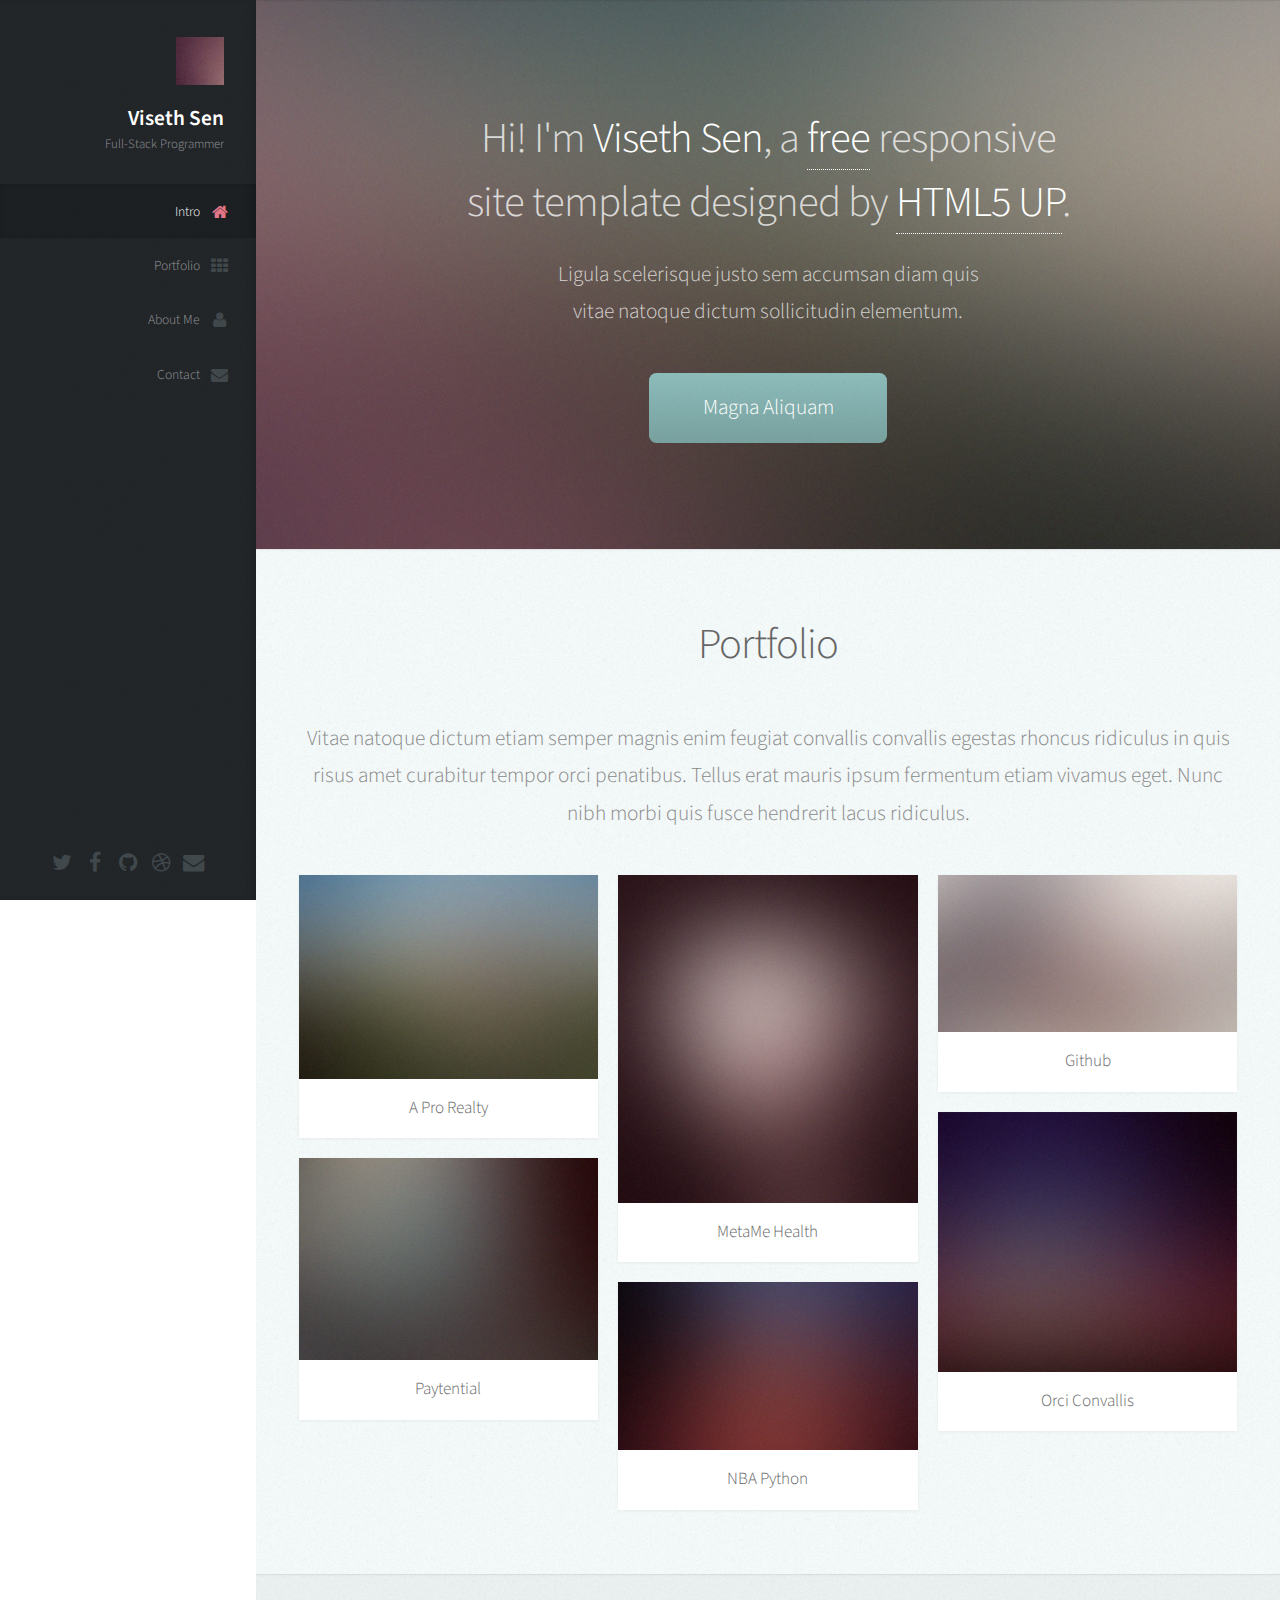
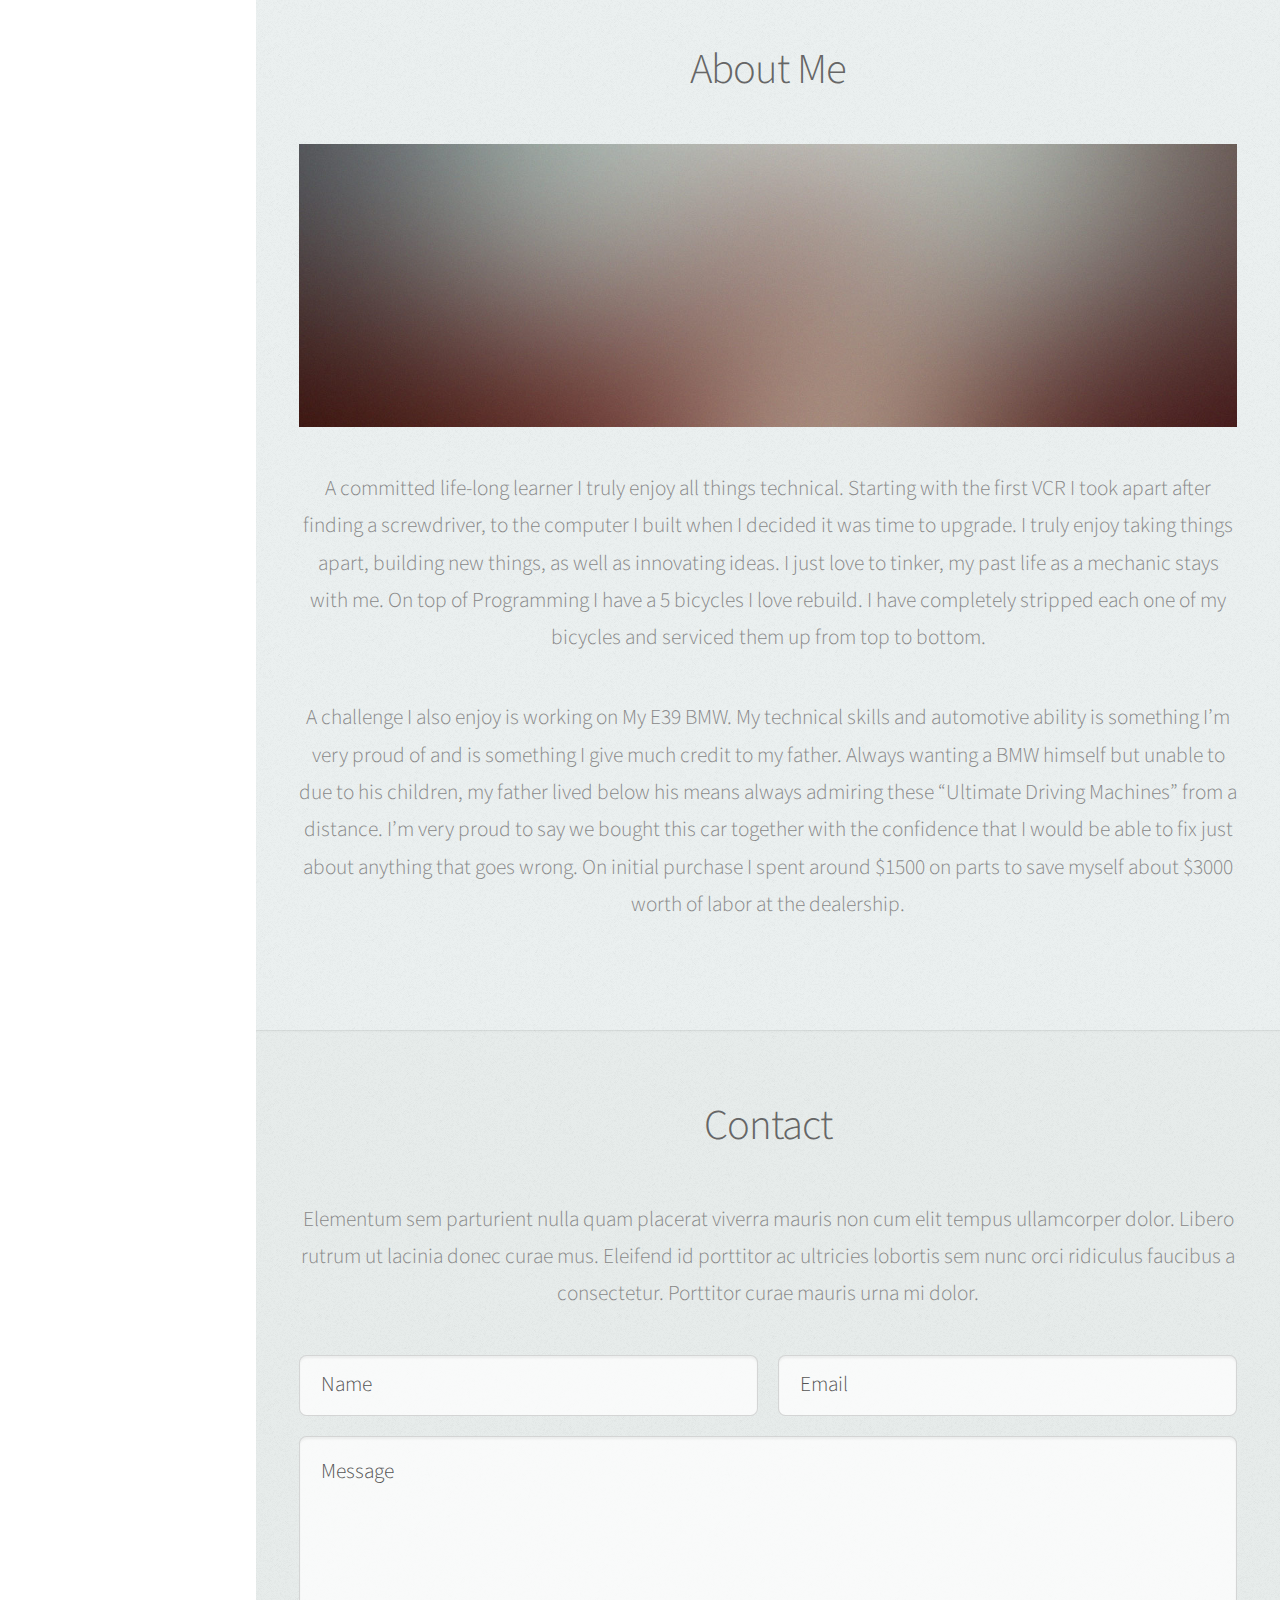
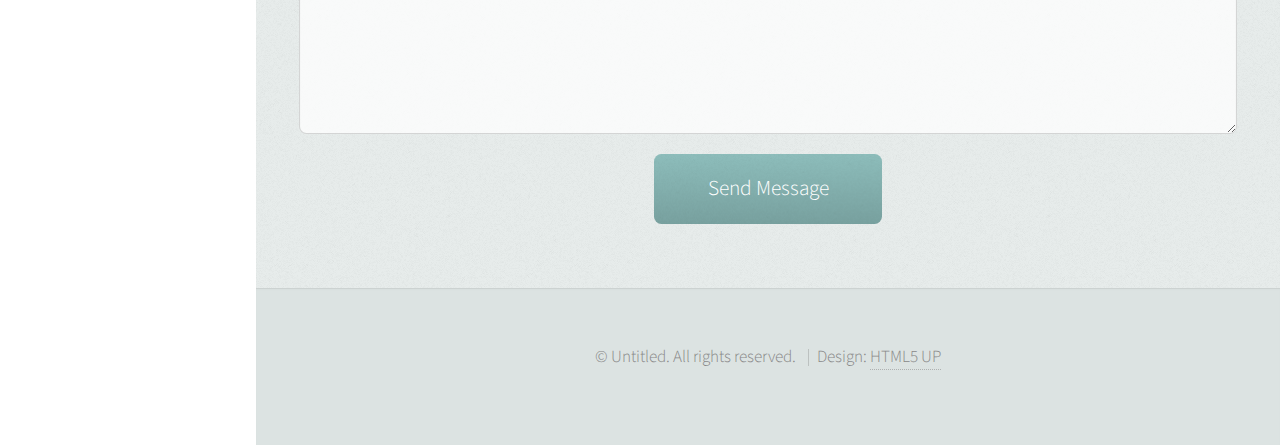
<file: Portfolio-master/index.html>
<!DOCTYPE HTML>
<!--
	Prologue by HTML5 UP
	html5up.net | @ajlkn
	Free for personal and commercial use under the CCA 3.0 license (html5up.net/license)
-->
<html>

<head>
	<title>Viseth Sen Developer Extraordinaire</title>
	<meta charset="utf-8" />
	<meta name="viewport" content="width=device-width, initial-scale=1" />
	<!--[if lte IE 8]><script src="assets/js/ie/html5shiv.js"></script><![endif]-->
	<link rel="stylesheet" href="assets/css/main.css" />
	<!--[if lte IE 8]><link rel="stylesheet" href="assets/css/ie8.css" /><![endif]-->
	<!--[if lte IE 9]><link rel="stylesheet" href="assets/css/ie9.css" /><![endif]-->
</head>

<body>

	<!-- Header -->
	<div id="header">

		<div class="top">

			<!-- Logo -->
			<div id="logo">
				<span class="image avatar48"><img src="images/avatar.jpg" alt="" /></span>
				<h1 id="title">Viseth Sen</h1>
				<p>Full-Stack Programmer</p>
			</div>

			<!-- Nav -->
			<nav id="nav">
				<!--

								Prologue's nav expects links in one of two formats:

								1. Hash link (scrolls to a different section within the page)

								   <li><a href="#foobar" id="foobar-link" class="icon fa-whatever-icon-you-want skel-layers-ignoreHref"><span class="label">Foobar</span></a></li>

								2. Standard link (sends the user to another page/site)

								   <li><a href="http://foobar.tld" id="foobar-link" class="icon fa-whatever-icon-you-want"><span class="label">Foobar</span></a></li>

							-->
				<ul>
					<li><a href="#top" id="top-link" class="skel-layers-ignoreHref"><span class="icon fa-home">Intro</span></a></li>
					<li><a href="#portfolio" id="portfolio-link" class="skel-layers-ignoreHref"><span class="icon fa-th">Portfolio</span></a></li>
					<li><a href="#about" id="about-link" class="skel-layers-ignoreHref"><span class="icon fa-user">About Me</span></a></li>
					<li><a href="#contact" id="contact-link" class="skel-layers-ignoreHref"><span class="icon fa-envelope">Contact</span></a></li>
				</ul>
			</nav>

		</div>

		<div class="bottom">

			<!-- Social Icons -->
			<ul class="icons">
				<li><a href="#" class="icon fa-twitter"><span class="label">Twitter</span></a></li>
				<li><a href="https://www.facebook.com/viseth.sen.90" class="icon fa-facebook"><span class="label">Facebook</span></a></li>
				<li><a href="https://github.com/viseth89" class="icon fa-github"><span class="label">Github</span></a></li>
				<li><a href="#" class="icon fa-dribbble"><span class="label">Dribbble</span></a></li>
				<li><a href="#" class="icon fa-envelope"><span class="label">Email</span></a></li>
			</ul>

		</div>

	</div>

	<!-- Main -->
	<div id="main">

		<!-- Intro -->
		<section id="top" class="one dark cover">
			<div class="container">

				<header>
					<h2 class="alt">Hi! I'm <strong>Viseth Sen</strong>, a <a href="http://html5up.net/license">free</a> responsive<br />
								site template designed by <a href="http://html5up.net">HTML5 UP</a>.</h2>
					<p>Ligula scelerisque justo sem accumsan diam quis<br /> vitae natoque dictum sollicitudin elementum.</p>
				</header>

				<footer>
					<a href="#portfolio" class="button scrolly">Magna Aliquam</a>
				</footer>

			</div>
		</section>

		<!-- Portfolio -->
		<section id="portfolio" class="two">
			<div class="container">

				<header>
					<h2>Portfolio</h2>
				</header>

				<p>Vitae natoque dictum etiam semper magnis enim feugiat convallis convallis egestas rhoncus ridiculus in quis risus amet curabitur tempor orci penatibus. Tellus erat mauris ipsum fermentum etiam vivamus eget. Nunc nibh morbi quis fusce hendrerit lacus
					ridiculus.</p>

				<div class="row">
					<div class="4u 12u$(mobile)">
						<article class="item">
							<a href="#" class="image fit"><img src="images/pic02.jpg" alt="" /></a>
							<header>
								<h3>A Pro Realty</h3>
							</header>
						</article>
						<article class="item">
							<a href="#" class="image fit"><img src="images/pic03.jpg" alt="" /></a>
							<header>
								<h3>Paytential</h3>
							</header>
						</article>
					</div>
					<div class="4u 12u$(mobile)">
						<article class="item">
							<a href="#" class="image fit"><img src="images/pic04.jpg" alt="" /></a>
							<header>
								<h3>MetaMe Health</h3>
							</header>
						</article>
						<article class="item">
							<a href="#" class="image fit"><img src="images/pic05.jpg" alt="" /></a>
							<header>
								<h3>NBA Python</h3>
							</header>
						</article>
					</div>
					<div class="4u$ 12u$(mobile)">
						<article class="item">
							<a href="#" class="image fit"><img src="images/pic06.jpg" alt="" /></a>
							<header>
								<h3>Github</h3>
							</header>
						</article>
						<article class="item">
							<a href="#" class="image fit"><img src="images/pic07.jpg" alt="" /></a>
							<header>
								<h3>Orci Convallis</h3>
							</header>
						</article>
					</div>
				</div>

			</div>
		</section>

		<!-- About Me -->
		<section id="about" class="three">
			<div class="container">

				<header>
					<h2>About Me</h2>
				</header>

				<a href="#" class="image featured"><img src="images/pic08.jpg" alt="" /></a>

				<p>A committed life-long learner I truly enjoy all things technical. Starting with the first VCR I took apart after finding a screwdriver, to the computer I built when I decided it was time to upgrade. I truly enjoy taking things apart, building new things, as well as innovating ideas. I just love to tinker, my past life as a mechanic stays with me. On top of Programming I have a 5 bicycles I love rebuild. I have completely stripped each one of my bicycles and serviced them up from top to bottom.
				</p>

				<p>
					A challenge I also enjoy is working on My E39 BMW. My technical skills and automotive ability is something I’m very proud of and is something I give much credit to my father. Always wanting a BMW himself but unable to due to his children, my father lived
					below his means always admiring these “Ultimate Driving Machines” from a distance. I’m very proud to say we bought this car together with the confidence that I would be able to fix just about anything that goes wrong. On initial purchase I spent
					around $1500 on parts to save myself about $3000 worth of labor at the dealership.
				</p>

			</div>
		</section>

		<!-- Contact -->
		<section id="contact" class="four">
			<div class="container">

				<header>
					<h2>Contact</h2>
				</header>

				<p>Elementum sem parturient nulla quam placerat viverra mauris non cum elit tempus ullamcorper dolor. Libero rutrum ut lacinia donec curae mus. Eleifend id porttitor ac ultricies lobortis sem nunc orci ridiculus faucibus a consectetur. Porttitor curae
					mauris urna mi dolor.</p>

				<form method="post" action="#">
					<div class="row">
						<div class="6u 12u$(mobile)"><input type="text" name="name" placeholder="Name" /></div>
						<div class="6u$ 12u$(mobile)"><input type="text" name="email" placeholder="Email" /></div>
						<div class="12u$">
							<textarea name="message" placeholder="Message"></textarea>
						</div>
						<div class="12u$">
							<input type="submit" value="Send Message" />
						</div>
					</div>
				</form>

			</div>
		</section>

	</div>

	<!-- Footer -->
	<div id="footer">

		<!-- Copyright -->
		<ul class="copyright">
			<li>&copy; Untitled. All rights reserved.</li>
			<li>Design: <a href="http://html5up.net">HTML5 UP</a></li>
		</ul>

	</div>

	<!-- Scripts -->
	<script src="assets/js/jquery.min.js"></script>
	<script src="assets/js/jquery.scrolly.min.js"></script>
	<script src="assets/js/jquery.scrollzer.min.js"></script>
	<script src="assets/js/skel.min.js"></script>
	<script src="assets/js/util.js"></script>
	<!--[if lte IE 8]><script src="assets/js/ie/respond.min.js"></script><![endif]-->
	<script src="assets/js/main.js"></script>

</body>

</html>
</file>
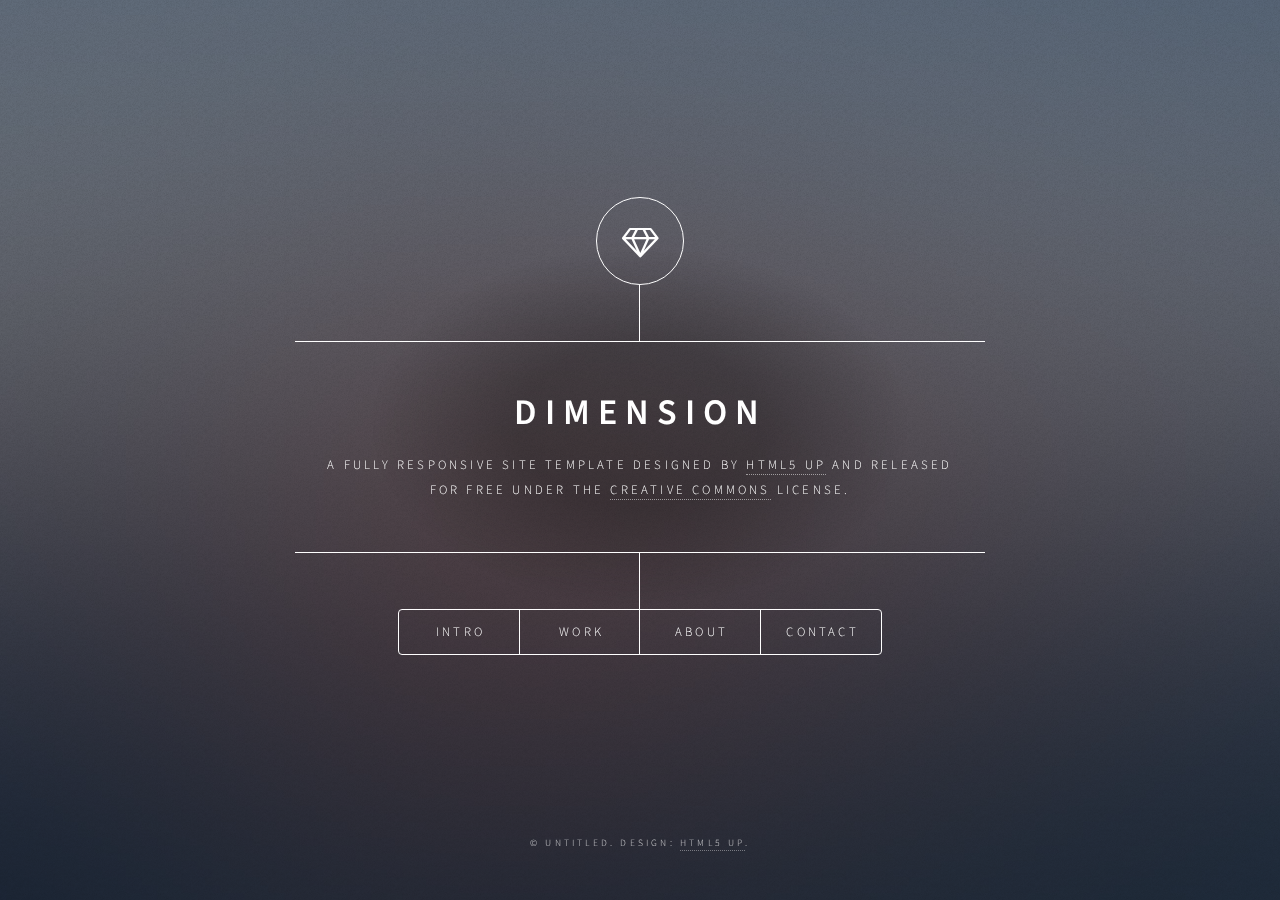
<file: portfoliodimension-master/index.html>
<!DOCTYPE HTML>
<!--
	Dimension by HTML5 UP
	html5up.net | @ajlkn
	Free for personal and commercial use under the CCA 3.0 license (html5up.net/license)
-->
<html>
	<head>
		<title>Dimension by HTML5 UP</title>
		<meta charset="utf-8" />
		<meta name="viewport" content="width=device-width, initial-scale=1, user-scalable=no" />
		<link rel="stylesheet" href="assets/css/main.css" />
		<!--[if lte IE 9]><link rel="stylesheet" href="assets/css/ie9.css" /><![endif]-->
		<noscript><link rel="stylesheet" href="assets/css/noscript.css" /></noscript>
	</head>
	<body>

		<!-- Wrapper -->
			<div id="wrapper">

				<!-- Header -->
					<header id="header">
						<div class="logo">
							<span class="icon fa-diamond"></span>
						</div>
						<div class="content">
							<div class="inner">
								<h1>Dimension</h1>
								<p>A fully responsive site template designed by <a href="https://html5up.net">HTML5 UP</a> and released<br />
								for free under the <a href="https://html5up.net/license">Creative Commons</a> license.</p>
							</div>
						</div>
						<nav>
							<ul>
								<li><a href="#intro">Intro</a></li>
								<li><a href="#work">Work</a></li>
								<li><a href="#about">About</a></li>
								<li><a href="#contact">Contact</a></li>
								<!--<li><a href="#elements">Elements</a></li>-->
							</ul>
						</nav>
					</header>

				<!-- Main -->
					<div id="main">

						<!-- Intro -->
							<article id="intro">
								<h2 class="major">Intro</h2>
								<span class="image main"><img src="images/pic01.jpg" alt="" /></span>
								<p>Aenean ornare velit lacus, ac varius enim ullamcorper eu. Proin aliquam facilisis ante interdum congue. Integer mollis, nisl amet convallis, porttitor magna ullamcorper, amet egestas mauris. Ut magna finibus nisi nec lacinia. Nam maximus erat id euismod egestas. By the way, check out my <a href="#work">awesome work</a>.</p>
								<p>Lorem ipsum dolor sit amet, consectetur adipiscing elit. Duis dapibus rutrum facilisis. Class aptent taciti sociosqu ad litora torquent per conubia nostra, per inceptos himenaeos. Etiam tristique libero eu nibh porttitor fermentum. Nullam venenatis erat id vehicula viverra. Nunc ultrices eros ut ultricies condimentum. Mauris risus lacus, blandit sit amet venenatis non, bibendum vitae dolor. Nunc lorem mauris, fringilla in aliquam at, euismod in lectus. Pellentesque habitant morbi tristique senectus et netus et malesuada fames ac turpis egestas. In non lorem sit amet elit placerat maximus. Pellentesque aliquam maximus risus, vel sed vehicula.</p>
							</article>

						<!-- Work -->
							<article id="work">
								<h2 class="major">Work</h2>
								<span class="image main"><img src="images/pic02.jpg" alt="" /></span>
								<p>Adipiscing magna sed dolor elit. Praesent eleifend dignissim arcu, at eleifend sapien imperdiet ac. Aliquam erat volutpat. Praesent urna nisi, fringila lorem et vehicula lacinia quam. Integer sollicitudin mauris nec lorem luctus ultrices.</p>
								<p>Nullam et orci eu lorem consequat tincidunt vivamus et sagittis libero. Mauris aliquet magna magna sed nunc rhoncus pharetra. Pellentesque condimentum sem. In efficitur ligula tate urna. Maecenas laoreet massa vel lacinia pellentesque lorem ipsum dolor. Nullam et orci eu lorem consequat tincidunt. Vivamus et sagittis libero. Mauris aliquet magna magna sed nunc rhoncus amet feugiat tempus.</p>
							</article>

						<!-- About -->
							<article id="about">
								<h2 class="major">About</h2>
								<span class="image main"><img src="images/pic03.jpg" alt="" /></span>
								<p>Lorem ipsum dolor sit amet, consectetur et adipiscing elit. Praesent eleifend dignissim arcu, at eleifend sapien imperdiet ac. Aliquam erat volutpat. Praesent urna nisi, fringila lorem et vehicula lacinia quam. Integer sollicitudin mauris nec lorem luctus ultrices. Aliquam libero et malesuada fames ac ante ipsum primis in faucibus. Cras viverra ligula sit amet ex mollis mattis lorem ipsum dolor sit amet.</p>
							</article>

						<!-- Contact -->
							<article id="contact">
								<h2 class="major">Contact</h2>
								<form method="post" action="#">
									<div class="field half first">
										<label for="name">Name</label>
										<input type="text" name="name" id="name" />
									</div>
									<div class="field half">
										<label for="email">Email</label>
										<input type="text" name="email" id="email" />
									</div>
									<div class="field">
										<label for="message">Message</label>
										<textarea name="message" id="message" rows="4"></textarea>
									</div>
									<ul class="actions">
										<li><input type="submit" value="Send Message" class="special" /></li>
										<li><input type="reset" value="Reset" /></li>
									</ul>
								</form>
								<ul class="icons">
									<li><a href="#" class="icon fa-twitter"><span class="label">Twitter</span></a></li>
									<li><a href="#" class="icon fa-facebook"><span class="label">Facebook</span></a></li>
									<li><a href="#" class="icon fa-instagram"><span class="label">Instagram</span></a></li>
									<li><a href="#" class="icon fa-github"><span class="label">GitHub</span></a></li>
								</ul>
							</article>

						<!-- Elements -->
							<article id="elements">
								<h2 class="major">Elements</h2>

								<section>
									<h3 class="major">Text</h3>
									<p>This is <b>bold</b> and this is <strong>strong</strong>. This is <i>italic</i> and this is <em>emphasized</em>.
									This is <sup>superscript</sup> text and this is <sub>subscript</sub> text.
									This is <u>underlined</u> and this is code: <code>for (;;) { ... }</code>. Finally, <a href="#">this is a link</a>.</p>
									<hr />
									<h2>Heading Level 2</h2>
									<h3>Heading Level 3</h3>
									<h4>Heading Level 4</h4>
									<h5>Heading Level 5</h5>
									<h6>Heading Level 6</h6>
									<hr />
									<h4>Blockquote</h4>
									<blockquote>Fringilla nisl. Donec accumsan interdum nisi, quis tincidunt felis sagittis eget tempus euismod. Vestibulum ante ipsum primis in faucibus vestibulum. Blandit adipiscing eu felis iaculis volutpat ac adipiscing accumsan faucibus. Vestibulum ante ipsum primis in faucibus lorem ipsum dolor sit amet nullam adipiscing eu felis.</blockquote>
									<h4>Preformatted</h4>
									<pre><code>i = 0;

while (!deck.isInOrder()) {
    print 'Iteration ' + i;
    deck.shuffle();
    i++;
}

print 'It took ' + i + ' iterations to sort the deck.';</code></pre>
								</section>

								<section>
									<h3 class="major">Lists</h3>

									<h4>Unordered</h4>
									<ul>
										<li>Dolor pulvinar etiam.</li>
										<li>Sagittis adipiscing.</li>
										<li>Felis enim feugiat.</li>
									</ul>

									<h4>Alternate</h4>
									<ul class="alt">
										<li>Dolor pulvinar etiam.</li>
										<li>Sagittis adipiscing.</li>
										<li>Felis enim feugiat.</li>
									</ul>

									<h4>Ordered</h4>
									<ol>
										<li>Dolor pulvinar etiam.</li>
										<li>Etiam vel felis viverra.</li>
										<li>Felis enim feugiat.</li>
										<li>Dolor pulvinar etiam.</li>
										<li>Etiam vel felis lorem.</li>
										<li>Felis enim et feugiat.</li>
									</ol>
									<h4>Icons</h4>
									<ul class="icons">
										<li><a href="#" class="icon fa-twitter"><span class="label">Twitter</span></a></li>
										<li><a href="#" class="icon fa-facebook"><span class="label">Facebook</span></a></li>
										<li><a href="#" class="icon fa-instagram"><span class="label">Instagram</span></a></li>
										<li><a href="#" class="icon fa-github"><span class="label">Github</span></a></li>
									</ul>

									<h4>Actions</h4>
									<ul class="actions">
										<li><a href="#" class="button special">Default</a></li>
										<li><a href="#" class="button">Default</a></li>
									</ul>
									<ul class="actions vertical">
										<li><a href="#" class="button special">Default</a></li>
										<li><a href="#" class="button">Default</a></li>
									</ul>
								</section>

								<section>
									<h3 class="major">Table</h3>
									<h4>Default</h4>
									<div class="table-wrapper">
										<table>
											<thead>
												<tr>
													<th>Name</th>
													<th>Description</th>
													<th>Price</th>
												</tr>
											</thead>
											<tbody>
												<tr>
													<td>Item One</td>
													<td>Ante turpis integer aliquet porttitor.</td>
													<td>29.99</td>
												</tr>
												<tr>
													<td>Item Two</td>
													<td>Vis ac commodo adipiscing arcu aliquet.</td>
													<td>19.99</td>
												</tr>
												<tr>
													<td>Item Three</td>
													<td> Morbi faucibus arcu accumsan lorem.</td>
													<td>29.99</td>
												</tr>
												<tr>
													<td>Item Four</td>
													<td>Vitae integer tempus condimentum.</td>
													<td>19.99</td>
												</tr>
												<tr>
													<td>Item Five</td>
													<td>Ante turpis integer aliquet porttitor.</td>
													<td>29.99</td>
												</tr>
											</tbody>
											<tfoot>
												<tr>
													<td colspan="2"></td>
													<td>100.00</td>
												</tr>
											</tfoot>
										</table>
									</div>

									<h4>Alternate</h4>
									<div class="table-wrapper">
										<table class="alt">
											<thead>
												<tr>
													<th>Name</th>
													<th>Description</th>
													<th>Price</th>
												</tr>
											</thead>
											<tbody>
												<tr>
													<td>Item One</td>
													<td>Ante turpis integer aliquet porttitor.</td>
													<td>29.99</td>
												</tr>
												<tr>
													<td>Item Two</td>
													<td>Vis ac commodo adipiscing arcu aliquet.</td>
													<td>19.99</td>
												</tr>
												<tr>
													<td>Item Three</td>
													<td> Morbi faucibus arcu accumsan lorem.</td>
													<td>29.99</td>
												</tr>
												<tr>
													<td>Item Four</td>
													<td>Vitae integer tempus condimentum.</td>
													<td>19.99</td>
												</tr>
												<tr>
													<td>Item Five</td>
													<td>Ante turpis integer aliquet porttitor.</td>
													<td>29.99</td>
												</tr>
											</tbody>
											<tfoot>
												<tr>
													<td colspan="2"></td>
													<td>100.00</td>
												</tr>
											</tfoot>
										</table>
									</div>
								</section>

								<section>
									<h3 class="major">Buttons</h3>
									<ul class="actions">
										<li><a href="#" class="button special">Special</a></li>
										<li><a href="#" class="button">Default</a></li>
									</ul>
									<ul class="actions">
										<li><a href="#" class="button">Default</a></li>
										<li><a href="#" class="button small">Small</a></li>
									</ul>
									<ul class="actions">
										<li><a href="#" class="button special icon fa-download">Icon</a></li>
										<li><a href="#" class="button icon fa-download">Icon</a></li>
									</ul>
									<ul class="actions">
										<li><span class="button special disabled">Disabled</span></li>
										<li><span class="button disabled">Disabled</span></li>
									</ul>
								</section>

								<section>
									<h3 class="major">Form</h3>
									<form method="post" action="#">
										<div class="field half first">
											<label for="demo-name">Name</label>
											<input type="text" name="demo-name" id="demo-name" value="" placeholder="Jane Doe" />
										</div>
										<div class="field half">
											<label for="demo-email">Email</label>
											<input type="email" name="demo-email" id="demo-email" value="" placeholder="jane@untitled.tld" />
										</div>
										<div class="field">
											<label for="demo-category">Category</label>
											<div class="select-wrapper">
												<select name="demo-category" id="demo-category">
													<option value="">-</option>
													<option value="1">Manufacturing</option>
													<option value="1">Shipping</option>
													<option value="1">Administration</option>
													<option value="1">Human Resources</option>
												</select>
											</div>
										</div>
										<div class="field half first">
											<input type="radio" id="demo-priority-low" name="demo-priority" checked>
											<label for="demo-priority-low">Low</label>
										</div>
										<div class="field half">
											<input type="radio" id="demo-priority-high" name="demo-priority">
											<label for="demo-priority-high">High</label>
										</div>
										<div class="field half first">
											<input type="checkbox" id="demo-copy" name="demo-copy">
											<label for="demo-copy">Email me a copy</label>
										</div>
										<div class="field half">
											<input type="checkbox" id="demo-human" name="demo-human" checked>
											<label for="demo-human">Not a robot</label>
										</div>
										<div class="field">
											<label for="demo-message">Message</label>
											<textarea name="demo-message" id="demo-message" placeholder="Enter your message" rows="6"></textarea>
										</div>
										<ul class="actions">
											<li><input type="submit" value="Send Message" class="special" /></li>
											<li><input type="reset" value="Reset" /></li>
										</ul>
									</form>
								</section>

							</article>

					</div>

				<!-- Footer -->
					<footer id="footer">
						<p class="copyright">&copy; Untitled. Design: <a href="https://html5up.net">HTML5 UP</a>.</p>
					</footer>

			</div>

		<!-- BG -->
			<div id="bg"></div>

		<!-- Scripts -->
			<script src="assets/js/jquery.min.js"></script>
			<script src="assets/js/skel.min.js"></script>
			<script src="assets/js/util.js"></script>
			<script src="assets/js/main.js"></script>

	</body>
</html>
</file>
<file: Portfolio-master/assets/css/ie8.css>
/*
	Prologue by HTML5 UP
	html5up.net | @ajlkn
	Free for personal and commercial use under the CCA 3.0 license (html5up.net/license)
*/

/* Section/Article */

	section > .last-child, section.last-child, article > .last-child, article.last-child {
		margin-bottom: 0;
	}

/* Form */

	form input[type="text"],
	form input[type="email"],
	form input[type="password"],
	form select,
	form textarea {
		-ms-behavior: url("assets/js/ie/PIE.htc");
	}

/* Button */

	input[type="button"],
	input[type="submit"],
	input[type="reset"],
	button,
	.button {
		-ms-behavior: url("assets/js/ie/PIE.htc");
	}

/* Header */

	#nav ul li a {
		color: #888;
	}

		#nav ul li a.active {
			background: #1C2022;
		}

	#headerToggle .toggle {
		background-color: #888;
	}

/* Main */

	#main > section.cover {
		background-position: auto;
		-ms-behavior: url("assets/js/ie/backgroundsize.min.htc");
	}
</file>
<file: Portfolio-master/assets/css/ie9.css>
/*
	Prologue by HTML5 UP
	html5up.net | @ajlkn
	Free for personal and commercial use under the CCA 3.0 license (html5up.net/license)
*/

/* Button */

	input[type="button"],
	input[type="submit"],
	input[type="reset"],
	button,
	.button {
		background-image: url("images/ie/grad0-15.svg");
	}
</file>
<file: portfoliodimension-master/assets/css/ie9.css>
/*
	Dimension by HTML5 UP
	html5up.net | @ajlkn
	Free for personal and commercial use under the CCA 3.0 license (html5up.net/license)
*/

/* BG */

	#bg:before {
		background: rgba(19, 21, 25, 0.5);
	}

/* Header */

	#header .logo {
		margin: 0 auto;
	}

	#header .content {
		display: inline-block;
	}

	#header nav ul {
		display: inline-block;
	}

		#header nav ul li {
			display: inline-block;
		}

/* Main */

	#main article {
		margin: 0 auto;
	}
</file>
<file: portfoliodimension-master/assets/css/noscript.css>
/*
	Dimension by HTML5 UP
	html5up.net | @ajlkn
	Free for personal and commercial use under the CCA 3.0 license (html5up.net/license)
*/

/* Main */

	#main article {
		opacity: 1;
		margin: 4rem 0 0 0;
	}
</file>
<file: Portfolio-master/assets/css/main.css>
@import url("font-awesome.min.css");
@import url("https://fonts.googleapis.com/css?family=Source+Sans+Pro:300,300italic,400,600");

/*
	Prologue by HTML5 UP
	html5up.net | @ajlkn
	Free for personal and commercial use under the CCA 3.0 license (html5up.net/license)
*/

/* Reset */

	html, body, div, span, applet, object, iframe, h1, h2, h3, h4, h5, h6, p, blockquote, pre, a, abbr, acronym, address, big, cite, code, del, dfn, em, img, ins, kbd, q, s, samp, small, strike, strong, sub, sup, tt, var, b, u, i, center, dl, dt, dd, ol, ul, li, fieldset, form, label, legend, table, caption, tbody, tfoot, thead, tr, th, td, article, aside, canvas, details, embed, figure, figcaption, footer, header, hgroup, menu, nav, output, ruby, section, summary, time, mark, audio, video {
		margin: 0;
		padding: 0;
		border: 0;
		font-size: 100%;
		font: inherit;
		vertical-align: baseline;
	}

	article, aside, details, figcaption, figure, footer, header, hgroup, menu, nav, section {
		display: block;
	}

	body {
		line-height: 1;
	}

	ol, ul {
		list-style: none;
	}

	blockquote, q {
		quotes: none;
	}

	blockquote:before, blockquote:after, q:before, q:after {
		content: '';
		content: none;
	}

	table {
		border-collapse: collapse;
		border-spacing: 0;
	}

	body {
		-webkit-text-size-adjust: none;
	}

/* Box Model */

	*, *:before, *:after {
		-moz-box-sizing: border-box;
		-webkit-box-sizing: border-box;
		box-sizing: border-box;
	}

/* Containers */

	.container {
		margin-left: auto;
		margin-right: auto;
	}

	.container.\31 25\25 {
		width: 100%;
		max-width: 1750px;
		min-width: 1400px;
	}

	.container.\37 5\25 {
		width: 1050px;
	}

	.container.\35 0\25 {
		width: 700px;
	}

	.container.\32 5\25 {
		width: 350px;
	}

	.container {
		width: 1400px;
	}

	@media screen and (min-width: 961px) and (max-width: 1880px) {

		.container.\31 25\25 {
			width: 100%;
			max-width: 1500px;
			min-width: 1200px;
		}

		.container.\37 5\25 {
			width: 900px;
		}

		.container.\35 0\25 {
			width: 600px;
		}

		.container.\32 5\25 {
			width: 300px;
		}

		.container {
			width: 1200px;
		}

	}

	@media screen and (min-width: 961px) and (max-width: 1620px) {

		.container.\31 25\25 {
			width: 100%;
			max-width: 1200px;
			min-width: 960px;
		}

		.container.\37 5\25 {
			width: 720px;
		}

		.container.\35 0\25 {
			width: 480px;
		}

		.container.\32 5\25 {
			width: 240px;
		}

		.container {
			width: 960px;
		}

	}

	@media screen and (min-width: 961px) and (max-width: 1320px) {

		.container.\31 25\25 {
			width: 100%;
			max-width: 125%;
			min-width: 100%;
		}

		.container.\37 5\25 {
			width: 75%;
		}

		.container.\35 0\25 {
			width: 50%;
		}

		.container.\32 5\25 {
			width: 25%;
		}

		.container {
			width: 100%;
		}

	}

	@media screen and (max-width: 960px) {

		.container.\31 25\25 {
			width: 100%;
			max-width: 125%;
			min-width: 100%;
		}

		.container.\37 5\25 {
			width: 75%;
		}

		.container.\35 0\25 {
			width: 50%;
		}

		.container.\32 5\25 {
			width: 25%;
		}

		.container {
			width: 100%;
		}

	}

	@media screen and (max-width: 736px) {

		.container.\31 25\25 {
			width: 100%;
			max-width: 125%;
			min-width: 100%;
		}

		.container.\37 5\25 {
			width: 75%;
		}

		.container.\35 0\25 {
			width: 50%;
		}

		.container.\32 5\25 {
			width: 25%;
		}

		.container {
			width: 100% !important;
		}

	}

/* Grid */

	.row {
		border-bottom: solid 1px transparent;
		-moz-box-sizing: border-box;
		-webkit-box-sizing: border-box;
		box-sizing: border-box;
	}

	.row > * {
		float: left;
		-moz-box-sizing: border-box;
		-webkit-box-sizing: border-box;
		box-sizing: border-box;
	}

	.row:after, .row:before {
		content: '';
		display: block;
		clear: both;
		height: 0;
	}

	.row.uniform > * > :first-child {
		margin-top: 0;
	}

	.row.uniform > * > :last-child {
		margin-bottom: 0;
	}

	.row.\30 \25 > * {
		padding: 0px 0 0 0px;
	}

	.row.\30 \25 {
		margin: 0px 0 -1px 0px;
	}

	.row.uniform.\30 \25 > * {
		padding: 0px 0 0 0px;
	}

	.row.uniform.\30 \25 {
		margin: 0px 0 -1px 0px;
	}

	.row > * {
		padding: 40px 0 0 40px;
	}

	.row {
		margin: -40px 0 -1px -40px;
	}

	.row.uniform > * {
		padding: 40px 0 0 40px;
	}

	.row.uniform {
		margin: -40px 0 -1px -40px;
	}

	.row.\32 00\25 > * {
		padding: 80px 0 0 80px;
	}

	.row.\32 00\25 {
		margin: -80px 0 -1px -80px;
	}

	.row.uniform.\32 00\25 > * {
		padding: 80px 0 0 80px;
	}

	.row.uniform.\32 00\25 {
		margin: -80px 0 -1px -80px;
	}

	.row.\31 50\25 > * {
		padding: 60px 0 0 60px;
	}

	.row.\31 50\25 {
		margin: -60px 0 -1px -60px;
	}

	.row.uniform.\31 50\25 > * {
		padding: 60px 0 0 60px;
	}

	.row.uniform.\31 50\25 {
		margin: -60px 0 -1px -60px;
	}

	.row.\35 0\25 > * {
		padding: 20px 0 0 20px;
	}

	.row.\35 0\25 {
		margin: -20px 0 -1px -20px;
	}

	.row.uniform.\35 0\25 > * {
		padding: 20px 0 0 20px;
	}

	.row.uniform.\35 0\25 {
		margin: -20px 0 -1px -20px;
	}

	.row.\32 5\25 > * {
		padding: 10px 0 0 10px;
	}

	.row.\32 5\25 {
		margin: -10px 0 -1px -10px;
	}

	.row.uniform.\32 5\25 > * {
		padding: 10px 0 0 10px;
	}

	.row.uniform.\32 5\25 {
		margin: -10px 0 -1px -10px;
	}

	.\31 2u, .\31 2u\24 {
		width: 100%;
		clear: none;
		margin-left: 0;
	}

	.\31 1u, .\31 1u\24 {
		width: 91.6666666667%;
		clear: none;
		margin-left: 0;
	}

	.\31 0u, .\31 0u\24 {
		width: 83.3333333333%;
		clear: none;
		margin-left: 0;
	}

	.\39 u, .\39 u\24 {
		width: 75%;
		clear: none;
		margin-left: 0;
	}

	.\38 u, .\38 u\24 {
		width: 66.6666666667%;
		clear: none;
		margin-left: 0;
	}

	.\37 u, .\37 u\24 {
		width: 58.3333333333%;
		clear: none;
		margin-left: 0;
	}

	.\36 u, .\36 u\24 {
		width: 50%;
		clear: none;
		margin-left: 0;
	}

	.\35 u, .\35 u\24 {
		width: 41.6666666667%;
		clear: none;
		margin-left: 0;
	}

	.\34 u, .\34 u\24 {
		width: 33.3333333333%;
		clear: none;
		margin-left: 0;
	}

	.\33 u, .\33 u\24 {
		width: 25%;
		clear: none;
		margin-left: 0;
	}

	.\32 u, .\32 u\24 {
		width: 16.6666666667%;
		clear: none;
		margin-left: 0;
	}

	.\31 u, .\31 u\24 {
		width: 8.3333333333%;
		clear: none;
		margin-left: 0;
	}

	.\31 2u\24 + *,
	.\31 1u\24 + *,
	.\31 0u\24 + *,
	.\39 u\24 + *,
	.\38 u\24 + *,
	.\37 u\24 + *,
	.\36 u\24 + *,
	.\35 u\24 + *,
	.\34 u\24 + *,
	.\33 u\24 + *,
	.\32 u\24 + *,
	.\31 u\24 + * {
		clear: left;
	}

	.\-11u {
		margin-left: 91.66667%;
	}

	.\-10u {
		margin-left: 83.33333%;
	}

	.\-9u {
		margin-left: 75%;
	}

	.\-8u {
		margin-left: 66.66667%;
	}

	.\-7u {
		margin-left: 58.33333%;
	}

	.\-6u {
		margin-left: 50%;
	}

	.\-5u {
		margin-left: 41.66667%;
	}

	.\-4u {
		margin-left: 33.33333%;
	}

	.\-3u {
		margin-left: 25%;
	}

	.\-2u {
		margin-left: 16.66667%;
	}

	.\-1u {
		margin-left: 8.33333%;
	}

	@media screen and (min-width: 961px) and (max-width: 1880px) {

		.row > * {
			padding: 40px 0 0 40px;
		}

		.row {
			margin: -40px 0 -1px -40px;
		}

		.row.uniform > * {
			padding: 40px 0 0 40px;
		}

		.row.uniform {
			margin: -40px 0 -1px -40px;
		}

		.row.\32 00\25 > * {
			padding: 80px 0 0 80px;
		}

		.row.\32 00\25 {
			margin: -80px 0 -1px -80px;
		}

		.row.uniform.\32 00\25 > * {
			padding: 80px 0 0 80px;
		}

		.row.uniform.\32 00\25 {
			margin: -80px 0 -1px -80px;
		}

		.row.\31 50\25 > * {
			padding: 60px 0 0 60px;
		}

		.row.\31 50\25 {
			margin: -60px 0 -1px -60px;
		}

		.row.uniform.\31 50\25 > * {
			padding: 60px 0 0 60px;
		}

		.row.uniform.\31 50\25 {
			margin: -60px 0 -1px -60px;
		}

		.row.\35 0\25 > * {
			padding: 20px 0 0 20px;
		}

		.row.\35 0\25 {
			margin: -20px 0 -1px -20px;
		}

		.row.uniform.\35 0\25 > * {
			padding: 20px 0 0 20px;
		}

		.row.uniform.\35 0\25 {
			margin: -20px 0 -1px -20px;
		}

		.row.\32 5\25 > * {
			padding: 10px 0 0 10px;
		}

		.row.\32 5\25 {
			margin: -10px 0 -1px -10px;
		}

		.row.uniform.\32 5\25 > * {
			padding: 10px 0 0 10px;
		}

		.row.uniform.\32 5\25 {
			margin: -10px 0 -1px -10px;
		}

		.\31 2u\28wide\29, .\31 2u\24\28wide\29 {
			width: 100%;
			clear: none;
			margin-left: 0;
		}

		.\31 1u\28wide\29, .\31 1u\24\28wide\29 {
			width: 91.6666666667%;
			clear: none;
			margin-left: 0;
		}

		.\31 0u\28wide\29, .\31 0u\24\28wide\29 {
			width: 83.3333333333%;
			clear: none;
			margin-left: 0;
		}

		.\39 u\28wide\29, .\39 u\24\28wide\29 {
			width: 75%;
			clear: none;
			margin-left: 0;
		}

		.\38 u\28wide\29, .\38 u\24\28wide\29 {
			width: 66.6666666667%;
			clear: none;
			margin-left: 0;
		}

		.\37 u\28wide\29, .\37 u\24\28wide\29 {
			width: 58.3333333333%;
			clear: none;
			margin-left: 0;
		}

		.\36 u\28wide\29, .\36 u\24\28wide\29 {
			width: 50%;
			clear: none;
			margin-left: 0;
		}

		.\35 u\28wide\29, .\35 u\24\28wide\29 {
			width: 41.6666666667%;
			clear: none;
			margin-left: 0;
		}

		.\34 u\28wide\29, .\34 u\24\28wide\29 {
			width: 33.3333333333%;
			clear: none;
			margin-left: 0;
		}

		.\33 u\28wide\29, .\33 u\24\28wide\29 {
			width: 25%;
			clear: none;
			margin-left: 0;
		}

		.\32 u\28wide\29, .\32 u\24\28wide\29 {
			width: 16.6666666667%;
			clear: none;
			margin-left: 0;
		}

		.\31 u\28wide\29, .\31 u\24\28wide\29 {
			width: 8.3333333333%;
			clear: none;
			margin-left: 0;
		}

		.\31 2u\24\28wide\29 + *,
		.\31 1u\24\28wide\29 + *,
		.\31 0u\24\28wide\29 + *,
		.\39 u\24\28wide\29 + *,
		.\38 u\24\28wide\29 + *,
		.\37 u\24\28wide\29 + *,
		.\36 u\24\28wide\29 + *,
		.\35 u\24\28wide\29 + *,
		.\34 u\24\28wide\29 + *,
		.\33 u\24\28wide\29 + *,
		.\32 u\24\28wide\29 + *,
		.\31 u\24\28wide\29 + * {
			clear: left;
		}

		.\-11u\28wide\29 {
			margin-left: 91.66667%;
		}

		.\-10u\28wide\29 {
			margin-left: 83.33333%;
		}

		.\-9u\28wide\29 {
			margin-left: 75%;
		}

		.\-8u\28wide\29 {
			margin-left: 66.66667%;
		}

		.\-7u\28wide\29 {
			margin-left: 58.33333%;
		}

		.\-6u\28wide\29 {
			margin-left: 50%;
		}

		.\-5u\28wide\29 {
			margin-left: 41.66667%;
		}

		.\-4u\28wide\29 {
			margin-left: 33.33333%;
		}

		.\-3u\28wide\29 {
			margin-left: 25%;
		}

		.\-2u\28wide\29 {
			margin-left: 16.66667%;
		}

		.\-1u\28wide\29 {
			margin-left: 8.33333%;
		}

	}

	@media screen and (min-width: 961px) and (max-width: 1620px) {

		.row > * {
			padding: 40px 0 0 40px;
		}

		.row {
			margin: -40px 0 -1px -40px;
		}

		.row.uniform > * {
			padding: 40px 0 0 40px;
		}

		.row.uniform {
			margin: -40px 0 -1px -40px;
		}

		.row.\32 00\25 > * {
			padding: 80px 0 0 80px;
		}

		.row.\32 00\25 {
			margin: -80px 0 -1px -80px;
		}

		.row.uniform.\32 00\25 > * {
			padding: 80px 0 0 80px;
		}

		.row.uniform.\32 00\25 {
			margin: -80px 0 -1px -80px;
		}

		.row.\31 50\25 > * {
			padding: 60px 0 0 60px;
		}

		.row.\31 50\25 {
			margin: -60px 0 -1px -60px;
		}

		.row.uniform.\31 50\25 > * {
			padding: 60px 0 0 60px;
		}

		.row.uniform.\31 50\25 {
			margin: -60px 0 -1px -60px;
		}

		.row.\35 0\25 > * {
			padding: 20px 0 0 20px;
		}

		.row.\35 0\25 {
			margin: -20px 0 -1px -20px;
		}

		.row.uniform.\35 0\25 > * {
			padding: 20px 0 0 20px;
		}

		.row.uniform.\35 0\25 {
			margin: -20px 0 -1px -20px;
		}

		.row.\32 5\25 > * {
			padding: 10px 0 0 10px;
		}

		.row.\32 5\25 {
			margin: -10px 0 -1px -10px;
		}

		.row.uniform.\32 5\25 > * {
			padding: 10px 0 0 10px;
		}

		.row.uniform.\32 5\25 {
			margin: -10px 0 -1px -10px;
		}

		.\31 2u\28normal\29, .\31 2u\24\28normal\29 {
			width: 100%;
			clear: none;
			margin-left: 0;
		}

		.\31 1u\28normal\29, .\31 1u\24\28normal\29 {
			width: 91.6666666667%;
			clear: none;
			margin-left: 0;
		}

		.\31 0u\28normal\29, .\31 0u\24\28normal\29 {
			width: 83.3333333333%;
			clear: none;
			margin-left: 0;
		}

		.\39 u\28normal\29, .\39 u\24\28normal\29 {
			width: 75%;
			clear: none;
			margin-left: 0;
		}

		.\38 u\28normal\29, .\38 u\24\28normal\29 {
			width: 66.6666666667%;
			clear: none;
			margin-left: 0;
		}

		.\37 u\28normal\29, .\37 u\24\28normal\29 {
			width: 58.3333333333%;
			clear: none;
			margin-left: 0;
		}

		.\36 u\28normal\29, .\36 u\24\28normal\29 {
			width: 50%;
			clear: none;
			margin-left: 0;
		}

		.\35 u\28normal\29, .\35 u\24\28normal\29 {
			width: 41.6666666667%;
			clear: none;
			margin-left: 0;
		}

		.\34 u\28normal\29, .\34 u\24\28normal\29 {
			width: 33.3333333333%;
			clear: none;
			margin-left: 0;
		}

		.\33 u\28normal\29, .\33 u\24\28normal\29 {
			width: 25%;
			clear: none;
			margin-left: 0;
		}

		.\32 u\28normal\29, .\32 u\24\28normal\29 {
			width: 16.6666666667%;
			clear: none;
			margin-left: 0;
		}

		.\31 u\28normal\29, .\31 u\24\28normal\29 {
			width: 8.3333333333%;
			clear: none;
			margin-left: 0;
		}

		.\31 2u\24\28normal\29 + *,
		.\31 1u\24\28normal\29 + *,
		.\31 0u\24\28normal\29 + *,
		.\39 u\24\28normal\29 + *,
		.\38 u\24\28normal\29 + *,
		.\37 u\24\28normal\29 + *,
		.\36 u\24\28normal\29 + *,
		.\35 u\24\28normal\29 + *,
		.\34 u\24\28normal\29 + *,
		.\33 u\24\28normal\29 + *,
		.\32 u\24\28normal\29 + *,
		.\31 u\24\28normal\29 + * {
			clear: left;
		}

		.\-11u\28normal\29 {
			margin-left: 91.66667%;
		}

		.\-10u\28normal\29 {
			margin-left: 83.33333%;
		}

		.\-9u\28normal\29 {
			margin-left: 75%;
		}

		.\-8u\28normal\29 {
			margin-left: 66.66667%;
		}

		.\-7u\28normal\29 {
			margin-left: 58.33333%;
		}

		.\-6u\28normal\29 {
			margin-left: 50%;
		}

		.\-5u\28normal\29 {
			margin-left: 41.66667%;
		}

		.\-4u\28normal\29 {
			margin-left: 33.33333%;
		}

		.\-3u\28normal\29 {
			margin-left: 25%;
		}

		.\-2u\28normal\29 {
			margin-left: 16.66667%;
		}

		.\-1u\28normal\29 {
			margin-left: 8.33333%;
		}

	}

	@media screen and (min-width: 961px) and (max-width: 1320px) {

		.row > * {
			padding: 20px 0 0 20px;
		}

		.row {
			margin: -20px 0 -1px -20px;
		}

		.row.uniform > * {
			padding: 20px 0 0 20px;
		}

		.row.uniform {
			margin: -20px 0 -1px -20px;
		}

		.row.\32 00\25 > * {
			padding: 40px 0 0 40px;
		}

		.row.\32 00\25 {
			margin: -40px 0 -1px -40px;
		}

		.row.uniform.\32 00\25 > * {
			padding: 40px 0 0 40px;
		}

		.row.uniform.\32 00\25 {
			margin: -40px 0 -1px -40px;
		}

		.row.\31 50\25 > * {
			padding: 30px 0 0 30px;
		}

		.row.\31 50\25 {
			margin: -30px 0 -1px -30px;
		}

		.row.uniform.\31 50\25 > * {
			padding: 30px 0 0 30px;
		}

		.row.uniform.\31 50\25 {
			margin: -30px 0 -1px -30px;
		}

		.row.\35 0\25 > * {
			padding: 10px 0 0 10px;
		}

		.row.\35 0\25 {
			margin: -10px 0 -1px -10px;
		}

		.row.uniform.\35 0\25 > * {
			padding: 10px 0 0 10px;
		}

		.row.uniform.\35 0\25 {
			margin: -10px 0 -1px -10px;
		}

		.row.\32 5\25 > * {
			padding: 5px 0 0 5px;
		}

		.row.\32 5\25 {
			margin: -5px 0 -1px -5px;
		}

		.row.uniform.\32 5\25 > * {
			padding: 5px 0 0 5px;
		}

		.row.uniform.\32 5\25 {
			margin: -5px 0 -1px -5px;
		}

		.\31 2u\28narrow\29, .\31 2u\24\28narrow\29 {
			width: 100%;
			clear: none;
			margin-left: 0;
		}

		.\31 1u\28narrow\29, .\31 1u\24\28narrow\29 {
			width: 91.6666666667%;
			clear: none;
			margin-left: 0;
		}

		.\31 0u\28narrow\29, .\31 0u\24\28narrow\29 {
			width: 83.3333333333%;
			clear: none;
			margin-left: 0;
		}

		.\39 u\28narrow\29, .\39 u\24\28narrow\29 {
			width: 75%;
			clear: none;
			margin-left: 0;
		}

		.\38 u\28narrow\29, .\38 u\24\28narrow\29 {
			width: 66.6666666667%;
			clear: none;
			margin-left: 0;
		}

		.\37 u\28narrow\29, .\37 u\24\28narrow\29 {
			width: 58.3333333333%;
			clear: none;
			margin-left: 0;
		}

		.\36 u\28narrow\29, .\36 u\24\28narrow\29 {
			width: 50%;
			clear: none;
			margin-left: 0;
		}

		.\35 u\28narrow\29, .\35 u\24\28narrow\29 {
			width: 41.6666666667%;
			clear: none;
			margin-left: 0;
		}

		.\34 u\28narrow\29, .\34 u\24\28narrow\29 {
			width: 33.3333333333%;
			clear: none;
			margin-left: 0;
		}

		.\33 u\28narrow\29, .\33 u\24\28narrow\29 {
			width: 25%;
			clear: none;
			margin-left: 0;
		}

		.\32 u\28narrow\29, .\32 u\24\28narrow\29 {
			width: 16.6666666667%;
			clear: none;
			margin-left: 0;
		}

		.\31 u\28narrow\29, .\31 u\24\28narrow\29 {
			width: 8.3333333333%;
			clear: none;
			margin-left: 0;
		}

		.\31 2u\24\28narrow\29 + *,
		.\31 1u\24\28narrow\29 + *,
		.\31 0u\24\28narrow\29 + *,
		.\39 u\24\28narrow\29 + *,
		.\38 u\24\28narrow\29 + *,
		.\37 u\24\28narrow\29 + *,
		.\36 u\24\28narrow\29 + *,
		.\35 u\24\28narrow\29 + *,
		.\34 u\24\28narrow\29 + *,
		.\33 u\24\28narrow\29 + *,
		.\32 u\24\28narrow\29 + *,
		.\31 u\24\28narrow\29 + * {
			clear: left;
		}

		.\-11u\28narrow\29 {
			margin-left: 91.66667%;
		}

		.\-10u\28narrow\29 {
			margin-left: 83.33333%;
		}

		.\-9u\28narrow\29 {
			margin-left: 75%;
		}

		.\-8u\28narrow\29 {
			margin-left: 66.66667%;
		}

		.\-7u\28narrow\29 {
			margin-left: 58.33333%;
		}

		.\-6u\28narrow\29 {
			margin-left: 50%;
		}

		.\-5u\28narrow\29 {
			margin-left: 41.66667%;
		}

		.\-4u\28narrow\29 {
			margin-left: 33.33333%;
		}

		.\-3u\28narrow\29 {
			margin-left: 25%;
		}

		.\-2u\28narrow\29 {
			margin-left: 16.66667%;
		}

		.\-1u\28narrow\29 {
			margin-left: 8.33333%;
		}

	}

	@media screen and (max-width: 960px) {

		.row > * {
			padding: 20px 0 0 20px;
		}

		.row {
			margin: -20px 0 -1px -20px;
		}

		.row.uniform > * {
			padding: 20px 0 0 20px;
		}

		.row.uniform {
			margin: -20px 0 -1px -20px;
		}

		.row.\32 00\25 > * {
			padding: 40px 0 0 40px;
		}

		.row.\32 00\25 {
			margin: -40px 0 -1px -40px;
		}

		.row.uniform.\32 00\25 > * {
			padding: 40px 0 0 40px;
		}

		.row.uniform.\32 00\25 {
			margin: -40px 0 -1px -40px;
		}

		.row.\31 50\25 > * {
			padding: 30px 0 0 30px;
		}

		.row.\31 50\25 {
			margin: -30px 0 -1px -30px;
		}

		.row.uniform.\31 50\25 > * {
			padding: 30px 0 0 30px;
		}

		.row.uniform.\31 50\25 {
			margin: -30px 0 -1px -30px;
		}

		.row.\35 0\25 > * {
			padding: 10px 0 0 10px;
		}

		.row.\35 0\25 {
			margin: -10px 0 -1px -10px;
		}

		.row.uniform.\35 0\25 > * {
			padding: 10px 0 0 10px;
		}

		.row.uniform.\35 0\25 {
			margin: -10px 0 -1px -10px;
		}

		.row.\32 5\25 > * {
			padding: 5px 0 0 5px;
		}

		.row.\32 5\25 {
			margin: -5px 0 -1px -5px;
		}

		.row.uniform.\32 5\25 > * {
			padding: 5px 0 0 5px;
		}

		.row.uniform.\32 5\25 {
			margin: -5px 0 -1px -5px;
		}

		.\31 2u\28narrower\29, .\31 2u\24\28narrower\29 {
			width: 100%;
			clear: none;
			margin-left: 0;
		}

		.\31 1u\28narrower\29, .\31 1u\24\28narrower\29 {
			width: 91.6666666667%;
			clear: none;
			margin-left: 0;
		}

		.\31 0u\28narrower\29, .\31 0u\24\28narrower\29 {
			width: 83.3333333333%;
			clear: none;
			margin-left: 0;
		}

		.\39 u\28narrower\29, .\39 u\24\28narrower\29 {
			width: 75%;
			clear: none;
			margin-left: 0;
		}

		.\38 u\28narrower\29, .\38 u\24\28narrower\29 {
			width: 66.6666666667%;
			clear: none;
			margin-left: 0;
		}

		.\37 u\28narrower\29, .\37 u\24\28narrower\29 {
			width: 58.3333333333%;
			clear: none;
			margin-left: 0;
		}

		.\36 u\28narrower\29, .\36 u\24\28narrower\29 {
			width: 50%;
			clear: none;
			margin-left: 0;
		}

		.\35 u\28narrower\29, .\35 u\24\28narrower\29 {
			width: 41.6666666667%;
			clear: none;
			margin-left: 0;
		}

		.\34 u\28narrower\29, .\34 u\24\28narrower\29 {
			width: 33.3333333333%;
			clear: none;
			margin-left: 0;
		}

		.\33 u\28narrower\29, .\33 u\24\28narrower\29 {
			width: 25%;
			clear: none;
			margin-left: 0;
		}

		.\32 u\28narrower\29, .\32 u\24\28narrower\29 {
			width: 16.6666666667%;
			clear: none;
			margin-left: 0;
		}

		.\31 u\28narrower\29, .\31 u\24\28narrower\29 {
			width: 8.3333333333%;
			clear: none;
			margin-left: 0;
		}

		.\31 2u\24\28narrower\29 + *,
		.\31 1u\24\28narrower\29 + *,
		.\31 0u\24\28narrower\29 + *,
		.\39 u\24\28narrower\29 + *,
		.\38 u\24\28narrower\29 + *,
		.\37 u\24\28narrower\29 + *,
		.\36 u\24\28narrower\29 + *,
		.\35 u\24\28narrower\29 + *,
		.\34 u\24\28narrower\29 + *,
		.\33 u\24\28narrower\29 + *,
		.\32 u\24\28narrower\29 + *,
		.\31 u\24\28narrower\29 + * {
			clear: left;
		}

		.\-11u\28narrower\29 {
			margin-left: 91.66667%;
		}

		.\-10u\28narrower\29 {
			margin-left: 83.33333%;
		}

		.\-9u\28narrower\29 {
			margin-left: 75%;
		}

		.\-8u\28narrower\29 {
			margin-left: 66.66667%;
		}

		.\-7u\28narrower\29 {
			margin-left: 58.33333%;
		}

		.\-6u\28narrower\29 {
			margin-left: 50%;
		}

		.\-5u\28narrower\29 {
			margin-left: 41.66667%;
		}

		.\-4u\28narrower\29 {
			margin-left: 33.33333%;
		}

		.\-3u\28narrower\29 {
			margin-left: 25%;
		}

		.\-2u\28narrower\29 {
			margin-left: 16.66667%;
		}

		.\-1u\28narrower\29 {
			margin-left: 8.33333%;
		}

	}

	@media screen and (max-width: 736px) {

		.row > * {
			padding: 20px 0 0 20px;
		}

		.row {
			margin: -20px 0 -1px -20px;
		}

		.row.uniform > * {
			padding: 20px 0 0 20px;
		}

		.row.uniform {
			margin: -20px 0 -1px -20px;
		}

		.row.\32 00\25 > * {
			padding: 40px 0 0 40px;
		}

		.row.\32 00\25 {
			margin: -40px 0 -1px -40px;
		}

		.row.uniform.\32 00\25 > * {
			padding: 40px 0 0 40px;
		}

		.row.uniform.\32 00\25 {
			margin: -40px 0 -1px -40px;
		}

		.row.\31 50\25 > * {
			padding: 30px 0 0 30px;
		}

		.row.\31 50\25 {
			margin: -30px 0 -1px -30px;
		}

		.row.uniform.\31 50\25 > * {
			padding: 30px 0 0 30px;
		}

		.row.uniform.\31 50\25 {
			margin: -30px 0 -1px -30px;
		}

		.row.\35 0\25 > * {
			padding: 10px 0 0 10px;
		}

		.row.\35 0\25 {
			margin: -10px 0 -1px -10px;
		}

		.row.uniform.\35 0\25 > * {
			padding: 10px 0 0 10px;
		}

		.row.uniform.\35 0\25 {
			margin: -10px 0 -1px -10px;
		}

		.row.\32 5\25 > * {
			padding: 5px 0 0 5px;
		}

		.row.\32 5\25 {
			margin: -5px 0 -1px -5px;
		}

		.row.uniform.\32 5\25 > * {
			padding: 5px 0 0 5px;
		}

		.row.uniform.\32 5\25 {
			margin: -5px 0 -1px -5px;
		}

		.\31 2u\28mobile\29, .\31 2u\24\28mobile\29 {
			width: 100%;
			clear: none;
			margin-left: 0;
		}

		.\31 1u\28mobile\29, .\31 1u\24\28mobile\29 {
			width: 91.6666666667%;
			clear: none;
			margin-left: 0;
		}

		.\31 0u\28mobile\29, .\31 0u\24\28mobile\29 {
			width: 83.3333333333%;
			clear: none;
			margin-left: 0;
		}

		.\39 u\28mobile\29, .\39 u\24\28mobile\29 {
			width: 75%;
			clear: none;
			margin-left: 0;
		}

		.\38 u\28mobile\29, .\38 u\24\28mobile\29 {
			width: 66.6666666667%;
			clear: none;
			margin-left: 0;
		}

		.\37 u\28mobile\29, .\37 u\24\28mobile\29 {
			width: 58.3333333333%;
			clear: none;
			margin-left: 0;
		}

		.\36 u\28mobile\29, .\36 u\24\28mobile\29 {
			width: 50%;
			clear: none;
			margin-left: 0;
		}

		.\35 u\28mobile\29, .\35 u\24\28mobile\29 {
			width: 41.6666666667%;
			clear: none;
			margin-left: 0;
		}

		.\34 u\28mobile\29, .\34 u\24\28mobile\29 {
			width: 33.3333333333%;
			clear: none;
			margin-left: 0;
		}

		.\33 u\28mobile\29, .\33 u\24\28mobile\29 {
			width: 25%;
			clear: none;
			margin-left: 0;
		}

		.\32 u\28mobile\29, .\32 u\24\28mobile\29 {
			width: 16.6666666667%;
			clear: none;
			margin-left: 0;
		}

		.\31 u\28mobile\29, .\31 u\24\28mobile\29 {
			width: 8.3333333333%;
			clear: none;
			margin-left: 0;
		}

		.\31 2u\24\28mobile\29 + *,
		.\31 1u\24\28mobile\29 + *,
		.\31 0u\24\28mobile\29 + *,
		.\39 u\24\28mobile\29 + *,
		.\38 u\24\28mobile\29 + *,
		.\37 u\24\28mobile\29 + *,
		.\36 u\24\28mobile\29 + *,
		.\35 u\24\28mobile\29 + *,
		.\34 u\24\28mobile\29 + *,
		.\33 u\24\28mobile\29 + *,
		.\32 u\24\28mobile\29 + *,
		.\31 u\24\28mobile\29 + * {
			clear: left;
		}

		.\-11u\28mobile\29 {
			margin-left: 91.66667%;
		}

		.\-10u\28mobile\29 {
			margin-left: 83.33333%;
		}

		.\-9u\28mobile\29 {
			margin-left: 75%;
		}

		.\-8u\28mobile\29 {
			margin-left: 66.66667%;
		}

		.\-7u\28mobile\29 {
			margin-left: 58.33333%;
		}

		.\-6u\28mobile\29 {
			margin-left: 50%;
		}

		.\-5u\28mobile\29 {
			margin-left: 41.66667%;
		}

		.\-4u\28mobile\29 {
			margin-left: 33.33333%;
		}

		.\-3u\28mobile\29 {
			margin-left: 25%;
		}

		.\-2u\28mobile\29 {
			margin-left: 16.66667%;
		}

		.\-1u\28mobile\29 {
			margin-left: 8.33333%;
		}

	}

/* Basic */

	body {
		background: #fff;
		font-family: 'Source Sans Pro', sans-serif;
		font-size: 19pt;
		font-weight: 300;
		line-height: 1.75em;
		color: #888;
	}

		body.is-loading * {
			-moz-transition: none !important;
			-webkit-transition: none !important;
			-ms-transition: none !important;
			transition: none !important;
			-moz-animation: none !important;
			-webkit-animation: none !important;
			-ms-animation: none !important;
			animation: none !important;
		}

	input, textarea, select {
		font-family: 'Source Sans Pro', sans-serif;
		font-size: 19pt;
		font-weight: 300;
		line-height: 1.75em;
		color: #888;
	}

	h1, h2, h3, h4, h5, h6 {
		font-weight: 300;
		color: #666;
		line-height: 1.5em;
	}

	h1 a, h2 a, h3 a, h4 a, h5 a, h6 a {
		color: inherit;
		text-decoration: none;
	}

		h1 a strong, h2 a strong, h3 a strong, h4 a strong, h5 a strong, h6 a strong {
			color: #333;
		}

	h2 {
		font-size: 2em;
		letter-spacing: -1px;
	}

		h2.alt {
			color: #888;
		}

			h2.alt strong {
				color: #666;
			}

	h3 {
		font-size: 1.5em;
	}

	header {
		margin: 0 0 2em 0;
	}

		header > p {
			margin: 1em 0 0 0;
		}

	footer {
		margin: 2em 0 0 0;
	}

	strong, b {
		font-weight: 300;
		color: #666;
	}

	em, i {
		font-style: italic;
	}

	a {
		text-decoration: none;
		color: inherit;
		border-bottom: dotted 1px rgba(128, 128, 128, 0.5);
		-moz-transition: color 0.35s ease-in-out, border-bottom-color 0.35s ease-in-out;
		-webkit-transition: color 0.35s ease-in-out, border-bottom-color 0.35s ease-in-out;
		-ms-transition: color 0.35s ease-in-out, border-bottom-color 0.35s ease-in-out;
		transition: color 0.35s ease-in-out, border-bottom-color 0.35s ease-in-out;
		outline: 0;
	}

		a:hover {
			color: #E27689;
			border-bottom-color: rgba(255, 255, 255, 0);
		}

	sub {
		position: relative;
		top: 0.5em;
		font-size: 0.8em;
	}

	sup {
		position: relative;
		top: -0.5em;
		font-size: 0.8em;
	}

	hr {
		border: 0;
		border-top: solid 1px #ddd;
	}

	blockquote {
		border-left: solid 0.5em #ddd;
		padding: 1em 0 1em 2em;
		font-style: italic;
	}

	p, ul, ol, dl, table {
		margin-bottom: 2em;
	}

	br.clear {
		clear: both;
	}

/* Sections/Article */

	section, article {
		margin-bottom: 3em;
	}

		section > :last-child,
		section > .container, section:last-child, article > :last-child,
		article > .container, article:last-child {
			margin-bottom: 0;
		}

		.row > section, .row > article {
			margin-bottom: 0;
		}

/* Image */

	.image {
		display: inline-block;
		border: 0;
	}

		.image img {
			display: block;
			width: 100%;
		}

		.image.avatar48 {
			width: 48px;
			height: 48px;
			background: #f00;
		}

			.image.avatar48 img {
				width: 48px;
				height: 48px;
			}

		.image.fit {
			display: block;
			width: 100%;
		}

		.image.featured {
			display: block;
			width: 100%;
			margin: 0 0 2em 0;
		}

		.image.left {
			float: left;
			margin: 0 2em 2em 0;
		}

		.image.centered {
			display: block;
			margin: 0 0 2em 0;
		}

			.image.centered img {
				margin: 0 auto;
				width: auto;
			}

/* List */

	ul.default {
		list-style: disc;
		padding-left: 1em;
	}

		ul.default li {
			padding-left: 0.5em;
		}

	ul.icons {
		cursor: default;
	}

		ul.icons li {
			display: inline-block;
		}

		ul.icons a {
			display: inline-block;
			width: 2em;
			height: 2em;
			line-height: 2em;
			text-align: center;
			border: 0;
		}

	ol.default {
		list-style: decimal;
		padding-left: 1.25em;
	}

		ol.default li {
			padding-left: 0.25em;
		}

/* Form */

	form label {
		display: block;
		text-align: left;
		margin-bottom: 0.5em;
	}

	form input[type="text"],
	form input[type="email"],
	form input[type="password"],
	form select,
	form textarea {
		position: relative;
		-webkit-appearance: none;
		display: block;
		border: 0;
		outline: 0;
		background: #fff;
		background: rgba(255, 255, 255, 0.75);
		width: 100%;
		border-radius: 0.35em;
		padding: 0.75em 1em 0.75em 1em;
		box-shadow: inset 0 0.1em 0.1em 0 rgba(0, 0, 0, 0.05);
		border: solid 1px rgba(0, 0, 0, 0.15);
		-moz-transition: all 0.35s ease-in-out;
		-webkit-transition: all 0.35s ease-in-out;
		-ms-transition: all 0.35s ease-in-out;
		transition: all 0.35s ease-in-out;
	}

		form input[type="text"]:focus,
		form input[type="email"]:focus,
		form input[type="password"]:focus,
		form select:focus,
		form textarea:focus {
			box-shadow: 0 0 2px 1px #8ebebc;
			background: #fff;
		}

	form input[type="text"],
	form input[type="email"],
	form input[type="password"],
	form select {
		line-height: 1.25em;
	}

	form textarea {
		min-height: 14em;
	}

	form .formerize-placeholder {
		color: #555 !important;
	}

	form ::-webkit-input-placeholder {
		color: #555 !important;
	}

	form :-moz-placeholder {
		color: #555 !important;
	}

	form ::-moz-placeholder {
		color: #555 !important;
	}

	form :-ms-input-placeholder {
		color: #555 !important;
	}

	form ::-moz-focus-inner {
		border: 0;
	}

/* Table */

	table {
		width: 100%;
	}

		table.default {
			width: 100%;
			text-align: left;
		}

			table.default tbody tr:nth-child(2n+2) {
				background: #f4f4f4;
			}

			table.default td {
				padding: 0.5em 1em 0.5em 1em;
			}

			table.default th {
				text-align: left;
				padding: 0.5em 1em 0.5em 1em;
				color: #fff;
				background: #222729 url("images/overlay.png");
			}

			table.default thead {
				background: #444;
				color: #fff;
			}

			table.default tfoot {
				background: #eee;
			}

/* Button */

	input[type="button"],
	input[type="submit"],
	input[type="reset"],
	button,
	.button {
		position: relative;
		display: inline-block;
		border-radius: 0.35em;
		color: #fff !important;
		text-decoration: none;
		padding: 0.75em 2.5em 0.75em 2.5em;
		background-color: #8ebebc;
		border: 0;
		cursor: pointer;
		background-image: -moz-linear-gradient(top, rgba(0, 0, 0, 0), rgba(0, 0, 0, 0.15)), url("images/overlay.png");
		background-image: -webkit-linear-gradient(top, rgba(0, 0, 0, 0), rgba(0, 0, 0, 0.15)), url("images/overlay.png");
		background-image: -ms-linear-gradient(top, rgba(0, 0, 0, 0), rgba(0, 0, 0, 0.15)), url("images/overlay.png");
		background-image: linear-gradient(top, rgba(0, 0, 0, 0), rgba(0, 0, 0, 0.15)), url("images/overlay.png");
		-moz-transition: background-color 0.35s ease-in-out;
		-webkit-transition: background-color 0.35s ease-in-out;
		-ms-transition: background-color 0.35s ease-in-out;
		transition: background-color 0.35s ease-in-out;
	}

		input[type="button"]:hover,
		input[type="submit"]:hover,
		input[type="reset"]:hover,
		button:hover,
		.button:hover {
			background-color: #9ececc;
		}

		input[type="button"]:active,
		input[type="submit"]:active,
		input[type="reset"]:active,
		button:active,
		.button:active {
			background-color: #7eaeac;
		}

/* Item */

	.item {
		box-shadow: 0 0.05em 0.15em 0 rgba(0, 0, 0, 0.05);
		margin-bottom: 40px;
	}

		.item header {
			background: #fff;
			margin: 0;
			padding: 1em 0 1em 0;
			font-size: 0.8em;
		}

			.item header h3 {
				font-size: 1em;
			}

/* Icons */

	.icon {
		text-decoration: none;
	}

		.icon:before {
			display: inline-block;
			font-family: FontAwesome;
			font-size: 1.25em;
			text-decoration: none;
			font-style: normal;
			font-weight: normal;
			line-height: 1;
			-webkit-font-smoothing: antialiased;
			-moz-osx-font-smoothing: grayscale;
		}

		.icon > .label {
			display: none;
		}

/* Header */

	#header {
		display: -moz-flex;
		display: -webkit-flex;
		display: -ms-flex;
		display: flex;
		-moz-flex-direction: column;
		-webkit-flex-direction: column;
		-ms-flex-direction: column;
		flex-direction: column;
		-moz-justify-content: space-between;
		-webkit-justify-content: space-between;
		-ms-justify-content: space-between;
		justify-content: space-between;
		background: #222629 url("images/overlay.png");
		box-shadow: inset -0.25em 0 0.25em 0 rgba(0, 0, 0, 0.1);
		color: #fff;
		height: 100%;
		left: 0;
		overflow-y: auto;
		position: fixed;
		text-align: right;
		top: 0;
		width: 375px;
	}

		#header .top {
			-moz-flex-grow: 1;
			-webkit-flex-grow: 1;
			-ms-flex-grow: 1;
			flex-grow: 1;
		}

		#header .bottom {
			-moz-flex-shrink: 0;
			-webkit-flex-shrink: 0;
			-ms-flex-shrink: 0;
			flex-shrink: 0;
			padding: 1.5em 0 0.75em 0;
		}

			#header .bottom > :last-child {
				margin-bottom: 0;
			}

		#header .icons {
			font-size: 0.8em;
			text-align: center;
		}

			#header .icons a {
				color: #41484c;
				-moz-transition: color 0.35s ease-in-out;
				-webkit-transition: color 0.35s ease-in-out;
				-ms-transition: color 0.35s ease-in-out;
				transition: color 0.35s ease-in-out;
			}

				#header .icons a:hover {
					color: #fff;
				}

	#logo {
		position: relative;
		margin: 1.75em 1.5em 1.5em 1.5em;
		min-height: 48px;
		cursor: default;
	}

		#logo h1 {
			position: relative;
			color: #fff;
			font-weight: 600;
			font-size: 1em;
			line-height: 1em;
		}

		#logo p {
			position: relative;
			display: block;
			font-size: 0.6em;
			color: rgba(255, 255, 255, 0.5);
			line-height: 1.25em;
			margin: 0.5em 0 0 0;
		}

		#logo .image {
			position: absolute;
			left: 0;
			top: 0;
		}

	#nav ul {
		margin-bottom: 0;
	}

		#nav ul li a {
			display: block;
			padding: 0.5em 1.5em 0.5em 1.5em;
			color: rgba(255, 255, 255, 0.5);
			text-decoration: none;
			outline: 0;
			border: 0;
			-moz-transition: none;
			-webkit-transition: none;
			-ms-transition: none;
			transition: none;
		}

			#nav ul li a span {
				position: relative;
				display: block;
				font-size: 0.8em;
			}

				#nav ul li a span:before {
					position: absolute;
					left: 0;
					color: #41484c;
					text-align: center;
					width: 1.25em;
					line-height: 1.75em;
				}

			#nav ul li a.active {
				background: rgba(0, 0, 0, 0.15);
				box-shadow: inset 0 0 0.25em 0 rgba(0, 0, 0, 0.125);
				color: #fff;
			}

				#nav ul li a.active span:before {
					color: #e27689;
				}

/* Footer */

	#footer {
		margin-left: 375px;
		text-align: center;
		background-color: #dce3e2;
		padding: 3em 0 4em 0;
		box-shadow: inset 0 1px 0 0 rgba(0, 0, 0, 0.05), inset 0 0.1em 0.1em 0 rgba(0, 0, 0, 0.025);
		font-size: 0.8em;
	}

		#footer .copyright {
			cursor: default;
			margin: 0;
		}

			#footer .copyright li {
				display: inline-block;
				line-height: 1em;
				border-left: solid 1px rgba(128, 128, 128, 0.35);
				padding: 0 0 0 0.5em;
				margin: 0 0 0 0.5em;
			}

				#footer .copyright li:first-child {
					border-left: 0;
					padding-left: 0;
					margin-left: 0;
				}

/* Main */

	#main {
		margin-left: 375px;
	}

		#main > section {
			margin: 0;
			overflow: hidden;
			padding: 4em 0;
			box-shadow: inset 0 1px 0 0 rgba(0, 0, 0, 0.05), inset 0 0.1em 0.1em 0 rgba(0, 0, 0, 0.025);
			text-align: center;
			background-image: url("images/overlay.png");
		}

			#main > section.dark {
				color: #ddd;
				color: rgba(255, 255, 255, 0.75);
			}

				#main > section.dark h2, #main > section.dark h3, #main > section.dark h4, #main > section.dark h5, #main > section.dark h6 {
					color: inherit;
				}

				#main > section.dark strong {
					color: #fff;
					border-color: inherit;
				}

				#main > section.dark a {
					color: #fff;
					border-color: inherit;
				}

					#main > section.dark a:hover {
						border-bottom-color: rgba(255, 255, 255, 0);
					}

			#main > section.cover {
				padding: 6em 0;
				background-size: cover;
				background-position: center center;
			}

			#main > section.one {
				background-color: #81918E;
				background-image: url("../../images/banner.jpg");
			}

			#main > section.two {
				background-color: #f5fafa;
			}

			#main > section.three {
				background-color: #ecf1f1;
			}

			#main > section.four {
				background-color: #e8edec;
			}

/* Wide */

	@media screen and (min-width: 961px) and (max-width: 1880px) {

		/* Basic */

			body, input, textarea, select {
				font-size: 17pt;
			}

		/* Header */

			#header {
				width: 300px;
			}

		/* Footer */

			#footer {
				margin-left: 300px;
			}

		/* Main */

			#main {
				margin-left: 300px;
			}

	}

/* Normal */

	@media screen and (min-width: 961px) and (max-width: 1620px) {

		/* Main */

			#main > section {
				padding: 3em 0;
			}

			#main section.cover {
				padding: 5em 0;
			}

	}

/* Narrow */

	@media screen and (min-width: 961px) and (max-width: 1320px) {

		/* Basic */

			body, input, textarea, select {
				font-size: 16pt;
			}

			.container {
				padding: 0 2em 0 2em;
			}

		/* List */

			ul.icons li a {
				width: 1.75em;
			}

		/* Item */

			.item {
				margin-bottom: 20px;
			}

		/* Header */

			#header {
				width: 20%;
			}

			#logo .image {
				position: relative;
				margin: 0 0 0.5em 0;
			}

			#nav ul li a {
				font-size: 0.8em;
				padding-top: 0.5em;
				padding-bottom: 0.5em;
			}

				#nav ul li a span {
					padding-right: 2.25em;
				}

					#nav ul li a span:before {
						left: 100%;
						margin-left: -1.25em;
						line-height: 2.25em;
					}

		/* Footer */

			#footer {
				margin-left: 20%;
			}

		/* Main */

			#main {
				margin-left: 20%;
			}

	}

/* Narrower */

	#headerToggle {
		display: none;
	}

	@media screen and (max-width: 960px) {

		/* Basic */

			html, body {
				overflow-x: hidden;
			}

			body, input, textarea, select {
				font-size: 16pt;
			}

			header br {
				display: none;
			}

			.container {
				padding: 0 2em 0 2em;
			}

		/* Item */

			.item {
				margin-bottom: 15px;
			}

		/* List */

			ul.icons a {
				width: 1.75em;
				font-size: 1.25em;
			}

		/* Header */

			#header {
				-moz-backface-visibility: hidden;
				-webkit-backface-visibility: hidden;
				-ms-backface-visibility: hidden;
				backface-visibility: hidden;
				-moz-transform: translateX(-275px);
				-webkit-transform: translateX(-275px);
				-ms-transform: translateX(-275px);
				transform: translateX(-275px);
				-moz-transition: -moz-transform 0.5s ease;
				-webkit-transition: -webkit-transform 0.5s ease;
				-ms-transition: -ms-transform 0.5s ease;
				transition: transform 0.5s ease;
				-webkit-overflow-scrolling: touch;
				display: block;
				height: 100%;
				left: 0;
				overflow-y: auto;
				position: fixed;
				top: 0;
				width: 275px;
				z-index: 10002;
				width: 275px;
				background: #222729 url("images/overlay.png");
				box-shadow: inset -0.25em 0 0.25em 0 rgba(0, 0, 0, 0.125);
			}

				#header .top {
					position: relative;
				}

				#header .bottom {
					border-top: solid 1px rgba(255, 255, 255, 0.05);
					box-shadow: 0 -1px 0 0 rgba(0, 0, 0, 0.15);
					padding-top: 2em;
					margin-top: 2em;
					position: relative;
				}

			#logo {
				margin: 1.5em 1.25em 1.25em 1.25em;
			}

			#nav ul li a {
				padding: 0.5em 1.25em 0.5em 1.25em;
			}

			#headerToggle {
				-moz-backface-visibility: hidden;
				-webkit-backface-visibility: hidden;
				-ms-backface-visibility: hidden;
				backface-visibility: hidden;
				-moz-transition: -moz-transform 0.5s ease;
				-webkit-transition: -webkit-transform 0.5s ease;
				-ms-transition: -ms-transform 0.5s ease;
				transition: transform 0.5s ease;
				display: block;
				height: 2.25em;
				left: 0;
				position: fixed;
				top: 0;
				width: 3.25em;
				z-index: 10001;
			}

				#headerToggle .toggle {
					position: absolute;
					left: 0;
					top: 0;
					width: 100%;
					height: 100%;
					outline: 0;
					border: 0;
				}

					#headerToggle .toggle:before {
						font-family: FontAwesome;
						text-decoration: none;
						font-style: normal;
						font-weight: normal;
						-webkit-font-smoothing: antialiased;
						-moz-osx-font-smoothing: grayscale;
						content: '\f0c9';
						color: #fff;
						font-size: 18px;
						line-height: 2.25em;
						background: rgba(128, 136, 144, 0.5);
						border-radius: 0.35em;
						text-align: center;
						position: absolute;
						left: 0.5em;
						top: 0.5em;
						display: block;
						width: 3.25em;
						height: 2.25em;
						line-height: 2.25em;
					}

			body.header-visible #main {
				-moz-transform: translateX(275px);
				-webkit-transform: translateX(275px);
				-ms-transform: translateX(275px);
				transform: translateX(275px);
			}

			body.header-visible #headerToggle {
				-moz-transform: translateX(275px);
				-webkit-transform: translateX(275px);
				-ms-transform: translateX(275px);
				transform: translateX(275px);
			}

			body.header-visible #header {
				-moz-transform: translateX(0);
				-webkit-transform: translateX(0);
				-ms-transform: translateX(0);
				transform: translateX(0);
			}

		/* Footer */

			#footer {
				margin-left: 0;
			}

		/* Main */

			#main {
				-moz-backface-visibility: hidden;
				-webkit-backface-visibility: hidden;
				-ms-backface-visibility: hidden;
				backface-visibility: hidden;
				-moz-transition: -moz-transform 0.5s ease;
				-webkit-transition: -webkit-transform 0.5s ease;
				-ms-transition: -ms-transform 0.5s ease;
				transition: transform 0.5s ease;
				padding-bottom: 1px;
				margin-left: 0;
			}

				#main > section {
					padding: 3em 0;
				}

				#main section.cover {
					padding: 4em 0;
				}

	}

/* Mobile */

	@media screen and (max-width: 736px) {

		/* Basic */

			body, input, textarea, select {
				font-size: 14pt;
			}

			h2 {
				font-size: 1.5em;
				letter-spacing: 0;
				font-weight: 300;
			}

			.container {
				padding: 0 15px 0 15px;
			}

		/* List */

			ul.icons a {
				width: 2em;
				font-size: 1.25em;
			}

		/* Main */

			#main > section {
				padding: 2em 0;
			}

			#main section.cover {
				padding: 4em 0em;
			}

				#main section.cover header {
					padding: 0 1em;
				}

		/* Footer */

			#footer .copyright li {
				display: block;
				line-height: 1.25em;
				border: 0;
				padding: 0;
				margin: 1em 0 0 0;
			}

				#footer .copyright li:first-child {
					margin-top: 0;
				}

	}
</file>
<file: portfoliodimension-master/assets/css/main.css>
@import url(font-awesome.min.css);
@import url("https://fonts.googleapis.com/css?family=Source+Sans+Pro:300italic,600italic,300,600");

/*
	Dimension by HTML5 UP
	html5up.net | @ajlkn
	Free for personal and commercial use under the CCA 3.0 license (html5up.net/license)
*/

/* Reset */

	html, body, div, span, applet, object, iframe, h1, h2, h3, h4, h5, h6, p, blockquote, pre, a, abbr, acronym, address, big, cite, code, del, dfn, em, img, ins, kbd, q, s, samp, small, strike, strong, sub, sup, tt, var, b, u, i, center, dl, dt, dd, ol, ul, li, fieldset, form, label, legend, table, caption, tbody, tfoot, thead, tr, th, td, article, aside, canvas, details, embed, figure, figcaption, footer, header, hgroup, menu, nav, output, ruby, section, summary, time, mark, audio, video {
		margin: 0;
		padding: 0;
		border: 0;
		font-size: 100%;
		font: inherit;
		vertical-align: baseline;
	}

	article, aside, details, figcaption, figure, footer, header, hgroup, menu, nav, section {
		display: block;
	}

	body {
		line-height: 1;
	}

	ol, ul {
		list-style: none;
	}

	blockquote, q {
		quotes: none;
	}

	blockquote:before, blockquote:after, q:before, q:after {
		content: '';
		content: none;
	}

	table {
		border-collapse: collapse;
		border-spacing: 0;
	}

	body {
		-webkit-text-size-adjust: none;
	}

/* Box Model */

	*, *:before, *:after {
		-moz-box-sizing: border-box;
		-webkit-box-sizing: border-box;
		box-sizing: border-box;
	}

/* Basic */

	@-ms-viewport {
		width: device-width;
	}

	@media screen and (max-width: 480px) {

		html, body {
			min-width: 320px;
		}

	}

	body {
		background: #1b1f22;
	}

		body.is-loading *, body.is-loading *:before, body.is-loading *:after, body.is-switching *, body.is-switching *:before, body.is-switching *:after {
			-moz-animation: none !important;
			-webkit-animation: none !important;
			-ms-animation: none !important;
			animation: none !important;
			-moz-transition: none !important;
			-webkit-transition: none !important;
			-ms-transition: none !important;
			transition: none !important;
			-moz-transition-delay: none !important;
			-webkit-transition-delay: none !important;
			-ms-transition-delay: none !important;
			transition-delay: none !important;
		}

/* Type */

	html {
		font-size: 16pt;
	}

		@media screen and (max-width: 1680px) {

			html {
				font-size: 12pt;
			}

		}

		@media screen and (max-width: 736px) {

			html {
				font-size: 11pt;
			}

		}

		@media screen and (max-width: 360px) {

			html {
				font-size: 10pt;
			}

		}

	body, input, select, textarea {
		color: #ffffff;
		font-family: "Source Sans Pro", sans-serif;
		font-weight: 300;
		font-size: 1rem;
		line-height: 1.65;
	}

	a {
		-moz-transition: color 0.2s ease-in-out, background-color 0.2s ease-in-out, border-bottom-color 0.2s ease-in-out;
		-webkit-transition: color 0.2s ease-in-out, background-color 0.2s ease-in-out, border-bottom-color 0.2s ease-in-out;
		-ms-transition: color 0.2s ease-in-out, background-color 0.2s ease-in-out, border-bottom-color 0.2s ease-in-out;
		transition: color 0.2s ease-in-out, background-color 0.2s ease-in-out, border-bottom-color 0.2s ease-in-out;
		border-bottom: dotted 1px rgba(255, 255, 255, 0.5);
		text-decoration: none;
		color: inherit;
	}

		a:hover {
			border-bottom-color: transparent;
		}

	strong, b {
		color: #ffffff;
		font-weight: 600;
	}

	em, i {
		font-style: italic;
	}

	p {
		margin: 0 0 2rem 0;
	}

	h1, h2, h3, h4, h5, h6 {
		color: #ffffff;
		font-weight: 600;
		line-height: 1.5;
		margin: 0 0 1rem 0;
		text-transform: uppercase;
		letter-spacing: 0.2rem;
	}

		h1 a, h2 a, h3 a, h4 a, h5 a, h6 a {
			color: inherit;
			text-decoration: none;
		}

		h1.major, h2.major, h3.major, h4.major, h5.major, h6.major {
			border-bottom: solid 1px #ffffff;
			width: -moz-max-content;
			width: -webkit-max-content;
			width: -ms-max-content;
			width: max-content;
			padding-bottom: 0.5rem;
			margin: 0 0 2rem 0;
		}

	h1 {
		font-size: 2.25rem;
		line-height: 1.3;
		letter-spacing: 0.5rem;
	}

	h2 {
		font-size: 1.5rem;
		line-height: 1.4;
		letter-spacing: 0.5rem;
	}

	h3 {
		font-size: 1rem;
	}

	h4 {
		font-size: 0.8rem;
	}

	h5 {
		font-size: 0.7rem;
	}

	h6 {
		font-size: 0.6rem;
	}

	@media screen and (max-width: 736px) {

		h1 {
			font-size: 1.75rem;
			line-height: 1.4;
		}

		h2 {
			font-size: 1.25em;
			line-height: 1.5;
		}

	}

	sub {
		font-size: 0.8rem;
		position: relative;
		top: 0.5rem;
	}

	sup {
		font-size: 0.8rem;
		position: relative;
		top: -0.5rem;
	}

	blockquote {
		border-left: solid 4px #ffffff;
		font-style: italic;
		margin: 0 0 2rem 0;
		padding: 0.5rem 0 0.5rem 2rem;
	}

	code {
		background: rgba(255, 255, 255, 0.075);
		border-radius: 4px;
		font-family: "Courier New", monospace;
		font-size: 0.9rem;
		margin: 0 0.25rem;
		padding: 0.25rem 0.65rem;
	}

	pre {
		-webkit-overflow-scrolling: touch;
		font-family: "Courier New", monospace;
		font-size: 0.9rem;
		margin: 0 0 2rem 0;
	}

		pre code {
			display: block;
			line-height: 1.75;
			padding: 1rem 1.5rem;
			overflow-x: auto;
		}

	hr {
		border: 0;
		border-bottom: solid 1px #ffffff;
		margin: 2.75rem 0;
	}

	.align-left {
		text-align: left;
	}

	.align-center {
		text-align: center;
	}

	.align-right {
		text-align: right;
	}

/* Form */

	form {
		margin: 0 0 2.5rem 0;
	}

		form .field {
			margin: 0 0 1.5rem 0;
		}

			form .field.half {
				width: 50%;
				float: left;
				padding: 0 0 0 0.75rem;
			}

				form .field.half.first {
					padding: 0 0.75rem 0 0;
				}

		form > .actions {
			margin: 1.875rem 0 0 0 !important;
		}

		@media screen and (max-width: 736px) {

			form .field {
				margin: 0 0 1.125rem 0;
			}

				form .field.half {
					padding: 0 0 0 0.5625rem;
				}

					form .field.half.first {
						padding: 0 0.5625rem 0 0;
					}

			form > .actions {
				margin: 1.5rem 0 0 0 !important;
			}

		}

		@media screen and (max-width: 480px) {

			form .field.half {
				width: 100%;
				float: none;
				padding: 0;
			}

				form .field.half.first {
					padding: 0;
				}

		}

	label {
		color: #ffffff;
		display: block;
		font-size: 0.8rem;
		font-weight: 300;
		letter-spacing: 0.2rem;
		line-height: 1.5;
		margin: 0 0 1rem 0;
		text-transform: uppercase;
	}

	input[type="text"],
	input[type="password"],
	input[type="email"],
	input[type="tel"],
	select,
	textarea {
		-moz-appearance: none;
		-webkit-appearance: none;
		-ms-appearance: none;
		appearance: none;
		-moz-transition: border-color 0.2s ease-in-out, box-shadow 0.2s ease-in-out, background-color 0.2s ease-in-out;
		-webkit-transition: border-color 0.2s ease-in-out, box-shadow 0.2s ease-in-out, background-color 0.2s ease-in-out;
		-ms-transition: border-color 0.2s ease-in-out, box-shadow 0.2s ease-in-out, background-color 0.2s ease-in-out;
		transition: border-color 0.2s ease-in-out, box-shadow 0.2s ease-in-out, background-color 0.2s ease-in-out;
		background: transparent;
		border-radius: 4px;
		border: solid 1px #ffffff;
		color: inherit;
		display: block;
		outline: 0;
		padding: 0 1rem;
		text-decoration: none;
		width: 100%;
	}

		input[type="text"]:invalid,
		input[type="password"]:invalid,
		input[type="email"]:invalid,
		input[type="tel"]:invalid,
		select:invalid,
		textarea:invalid {
			box-shadow: none;
		}

		input[type="text"]:focus,
		input[type="password"]:focus,
		input[type="email"]:focus,
		input[type="tel"]:focus,
		select:focus,
		textarea:focus {
			background: rgba(255, 255, 255, 0.075);
			border-color: #ffffff;
			box-shadow: 0 0 0 1px #ffffff;
		}

	select option {
		background: #1b1f22;
		color: #ffffff;
	}

	.select-wrapper {
		text-decoration: none;
		display: block;
		position: relative;
	}

		.select-wrapper:before {
			-moz-osx-font-smoothing: grayscale;
			-webkit-font-smoothing: antialiased;
			font-family: FontAwesome;
			font-style: normal;
			font-weight: normal;
			text-transform: none !important;
		}

		.select-wrapper:before {
			color: #ffffff;
			content: '\f107';
			display: block;
			height: 2.75rem;
			line-height: calc(2.75rem + 0em);
			pointer-events: none;
			position: absolute;
			right: 0;
			text-align: center;
			top: 0;
			width: 2.75rem;
		}

		.select-wrapper select::-ms-expand {
			display: none;
		}

	input[type="text"],
	input[type="password"],
	input[type="email"],
	select {
		height: 2.75rem;
	}

	textarea {
		padding: 0.75rem 1rem;
	}

	input[type="checkbox"],
	input[type="radio"] {
		-moz-appearance: none;
		-webkit-appearance: none;
		-ms-appearance: none;
		appearance: none;
		display: block;
		float: left;
		margin-right: -2rem;
		opacity: 0;
		width: 1rem;
		z-index: -1;
	}

		input[type="checkbox"] + label,
		input[type="radio"] + label {
			text-decoration: none;
			-moz-user-select: none;
			-webkit-user-select: none;
			-ms-user-select: none;
			user-select: none;
			color: #ffffff;
			cursor: pointer;
			display: inline-block;
			font-size: 0.8rem;
			font-weight: 300;
			margin: 0 0 0.5rem 0;
			padding-left: 2.65rem;
			padding-right: 0.75rem;
			position: relative;
		}

			input[type="checkbox"] + label:before,
			input[type="radio"] + label:before {
				-moz-osx-font-smoothing: grayscale;
				-webkit-font-smoothing: antialiased;
				font-family: FontAwesome;
				font-style: normal;
				font-weight: normal;
				text-transform: none !important;
			}

			input[type="checkbox"] + label:before,
			input[type="radio"] + label:before {
				-moz-transition: border-color 0.2s ease-in-out, box-shadow 0.2s ease-in-out, background-color 0.2s ease-in-out;
				-webkit-transition: border-color 0.2s ease-in-out, box-shadow 0.2s ease-in-out, background-color 0.2s ease-in-out;
				-ms-transition: border-color 0.2s ease-in-out, box-shadow 0.2s ease-in-out, background-color 0.2s ease-in-out;
				transition: border-color 0.2s ease-in-out, box-shadow 0.2s ease-in-out, background-color 0.2s ease-in-out;
				border-radius: 4px;
				border: solid 1px #ffffff;
				content: '';
				display: inline-block;
				height: 1.65rem;
				left: 0;
				line-height: calc(1.58125rem + 0em);
				position: absolute;
				text-align: center;
				top: -0.125rem;
				width: 1.65rem;
			}

		input[type="checkbox"]:checked + label:before,
		input[type="radio"]:checked + label:before {
			background: #ffffff !important;
			border-color: #ffffff !important;
			color: #1b1f22;
			content: '\f00c';
		}

		input[type="checkbox"]:focus + label:before,
		input[type="radio"]:focus + label:before {
			background: rgba(255, 255, 255, 0.075);
			border-color: #ffffff;
			box-shadow: 0 0 0 1px #ffffff;
		}

	input[type="checkbox"] + label:before {
		border-radius: 4px;
	}

	input[type="radio"] + label:before {
		border-radius: 100%;
	}

	::-webkit-input-placeholder {
		color: rgba(255, 255, 255, 0.5) !important;
		opacity: 1.0;
	}

	:-moz-placeholder {
		color: rgba(255, 255, 255, 0.5) !important;
		opacity: 1.0;
	}

	::-moz-placeholder {
		color: rgba(255, 255, 255, 0.5) !important;
		opacity: 1.0;
	}

	:-ms-input-placeholder {
		color: rgba(255, 255, 255, 0.5) !important;
		opacity: 1.0;
	}

	.formerize-placeholder {
		color: rgba(255, 255, 255, 0.5) !important;
		opacity: 1.0;
	}

/* Box */

	.box {
		border-radius: 4px;
		border: solid 1px #ffffff;
		margin-bottom: 2rem;
		padding: 1.5em;
	}

		.box > :last-child,
		.box > :last-child > :last-child,
		.box > :last-child > :last-child > :last-child {
			margin-bottom: 0;
		}

		.box.alt {
			border: 0;
			border-radius: 0;
			padding: 0;
		}

/* Icon */

	.icon {
		text-decoration: none;
		border-bottom: none;
		position: relative;
	}

		.icon:before {
			-moz-osx-font-smoothing: grayscale;
			-webkit-font-smoothing: antialiased;
			font-family: FontAwesome;
			font-style: normal;
			font-weight: normal;
			text-transform: none !important;
		}

		.icon > .label {
			display: none;
		}

/* Image */

	.image {
		border-radius: 4px;
		border: 0;
		display: inline-block;
		position: relative;
	}

		.image:before {
			-moz-pointer-events: none;
			-webkit-pointer-events: none;
			-ms-pointer-events: none;
			pointer-events: none;
			background-image: url("../../images/overlay.png");
			background-color: rgba(19, 21, 25, 0.5);
			border-radius: 4px;
			content: '';
			display: block;
			height: 100%;
			left: 0;
			opacity: 0.5;
			position: absolute;
			top: 0;
			width: 100%;
		}

		.image img {
			border-radius: 4px;
			display: block;
		}

		.image.left, .image.right {
			max-width: 40%;
		}

			.image.left img, .image.right img {
				width: 100%;
			}

		.image.left {
			float: left;
			padding: 0 1.5em 1em 0;
			top: 0.25em;
		}

		.image.right {
			float: right;
			padding: 0 0 1em 1.5em;
			top: 0.25em;
		}

		.image.fit {
			display: block;
			margin: 0 0 2rem 0;
			width: 100%;
		}

			.image.fit img {
				width: 100%;
			}

		.image.main {
			display: block;
			margin: 2.5rem 0;
			width: 100%;
		}

			.image.main img {
				width: 100%;
			}

		@media screen and (max-width: 736px) {

			.image.main {
				margin: 2rem 0;
			}

		}

		@media screen and (max-width: 480px) {

			.image.main {
				margin: 1.5rem 0;
			}

		}

/* List */

	ol {
		list-style: decimal;
		margin: 0 0 2rem 0;
		padding-left: 1.25em;
	}

		ol li {
			padding-left: 0.25em;
		}

	ul {
		list-style: disc;
		margin: 0 0 2rem 0;
		padding-left: 1em;
	}

		ul li {
			padding-left: 0.5em;
		}

		ul.alt {
			list-style: none;
			padding-left: 0;
		}

			ul.alt li {
				border-top: solid 1px #ffffff;
				padding: 0.5em 0;
			}

				ul.alt li:first-child {
					border-top: 0;
					padding-top: 0;
				}

		ul.icons {
			cursor: default;
			list-style: none;
			padding-left: 0;
		}

			ul.icons li {
				display: inline-block;
				padding: 0 0.75em 0 0;
			}

				ul.icons li:last-child {
					padding-right: 0;
				}

				ul.icons li a {
					border-radius: 100%;
					box-shadow: inset 0 0 0 1px #ffffff;
					display: inline-block;
					height: 2.25rem;
					line-height: 2.25rem;
					text-align: center;
					width: 2.25rem;
				}

					ul.icons li a:hover {
						background-color: rgba(255, 255, 255, 0.075);
					}

					ul.icons li a:active {
						background-color: rgba(255, 255, 255, 0.175);
					}

		ul.actions {
			cursor: default;
			list-style: none;
			padding-left: 0;
		}

			ul.actions li {
				display: inline-block;
				padding: 0 1rem 0 0;
				vertical-align: middle;
			}

				ul.actions li:last-child {
					padding-right: 0;
				}

			ul.actions.small li {
				padding: 0 0.5rem 0 0;
			}

			ul.actions.vertical li {
				display: block;
				padding: 1rem 0 0 0;
			}

				ul.actions.vertical li:first-child {
					padding-top: 0;
				}

				ul.actions.vertical li > * {
					margin-bottom: 0;
				}

			ul.actions.vertical.small li {
				padding: 0.5rem 0 0 0;
			}

				ul.actions.vertical.small li:first-child {
					padding-top: 0;
				}

			ul.actions.fit {
				display: table;
				margin-left: -1rem;
				padding: 0;
				table-layout: fixed;
				width: calc(100% + 1rem);
			}

				ul.actions.fit li {
					display: table-cell;
					padding: 0 0 0 1rem;
				}

					ul.actions.fit li > * {
						margin-bottom: 0;
					}

				ul.actions.fit.small {
					margin-left: -0.5rem;
					width: calc(100% + 0.5rem);
				}

					ul.actions.fit.small li {
						padding: 0 0 0 0.5rem;
					}

			@media screen and (max-width: 480px) {

				ul.actions {
					margin: 0 0 2rem 0;
				}

					ul.actions li {
						padding: 1rem 0 0 0;
						display: block;
						text-align: center;
						width: 100%;
					}

						ul.actions li:first-child {
							padding-top: 0;
						}

						ul.actions li > * {
							width: 100%;
							margin: 0 !important;
						}

							ul.actions li > *.icon:before {
								margin-left: -2em;
							}

					ul.actions.small li {
						padding: 0.5rem 0 0 0;
					}

						ul.actions.small li:first-child {
							padding-top: 0;
						}

			}

	dl {
		margin: 0 0 2rem 0;
	}

		dl dt {
			display: block;
			font-weight: 600;
			margin: 0 0 1rem 0;
		}

		dl dd {
			margin-left: 2rem;
		}

/* Table */

	.table-wrapper {
		-webkit-overflow-scrolling: touch;
		overflow-x: auto;
	}

	table {
		margin: 0 0 2rem 0;
		width: 100%;
	}

		table tbody tr {
			border: solid 1px #ffffff;
			border-left: 0;
			border-right: 0;
		}

			table tbody tr:nth-child(2n + 1) {
				background-color: rgba(255, 255, 255, 0.075);
			}

		table td {
			padding: 0.75em 0.75em;
		}

		table th {
			color: #ffffff;
			font-size: 0.9em;
			font-weight: 600;
			padding: 0 0.75em 0.75em 0.75em;
			text-align: left;
		}

		table thead {
			border-bottom: solid 2px #ffffff;
		}

		table tfoot {
			border-top: solid 2px #ffffff;
		}

		table.alt {
			border-collapse: separate;
		}

			table.alt tbody tr td {
				border: solid 1px #ffffff;
				border-left-width: 0;
				border-top-width: 0;
			}

				table.alt tbody tr td:first-child {
					border-left-width: 1px;
				}

			table.alt tbody tr:first-child td {
				border-top-width: 1px;
			}

			table.alt thead {
				border-bottom: 0;
			}

			table.alt tfoot {
				border-top: 0;
			}

/* Button */

	input[type="submit"],
	input[type="reset"],
	input[type="button"],
	button,
	.button {
		-moz-appearance: none;
		-webkit-appearance: none;
		-ms-appearance: none;
		appearance: none;
		-moz-transition: background-color 0.2s ease-in-out, color 0.2s ease-in-out;
		-webkit-transition: background-color 0.2s ease-in-out, color 0.2s ease-in-out;
		-ms-transition: background-color 0.2s ease-in-out, color 0.2s ease-in-out;
		transition: background-color 0.2s ease-in-out, color 0.2s ease-in-out;
		background-color: transparent;
		border-radius: 4px;
		border: 0;
		box-shadow: inset 0 0 0 1px #ffffff;
		color: #ffffff !important;
		cursor: pointer;
		display: inline-block;
		font-size: 0.8rem;
		font-weight: 300;
		height: 2.75rem;
		letter-spacing: 0.2rem;
		line-height: 2.75rem;
		outline: 0;
		padding: 0 1.25rem 0 1.35rem;
		text-align: center;
		text-decoration: none;
		text-transform: uppercase;
		white-space: nowrap;
	}

		input[type="submit"]:hover,
		input[type="reset"]:hover,
		input[type="button"]:hover,
		button:hover,
		.button:hover {
			background-color: rgba(255, 255, 255, 0.075);
		}

		input[type="submit"]:active,
		input[type="reset"]:active,
		input[type="button"]:active,
		button:active,
		.button:active {
			background-color: rgba(255, 255, 255, 0.175);
		}

		input[type="submit"].icon:before,
		input[type="reset"].icon:before,
		input[type="button"].icon:before,
		button.icon:before,
		.button.icon:before {
			margin-right: 0.5em;
		}

		input[type="submit"].fit,
		input[type="reset"].fit,
		input[type="button"].fit,
		button.fit,
		.button.fit {
			display: block;
			margin: 0 0 1rem 0;
			width: 100%;
		}

		input[type="submit"].special,
		input[type="reset"].special,
		input[type="button"].special,
		button.special,
		.button.special {
			background-color: #ffffff;
			color: #1b1f22 !important;
			font-weight: 600;
		}

		input[type="submit"].disabled, input[type="submit"]:disabled,
		input[type="reset"].disabled,
		input[type="reset"]:disabled,
		input[type="button"].disabled,
		input[type="button"]:disabled,
		button.disabled,
		button:disabled,
		.button.disabled,
		.button:disabled {
			-moz-pointer-events: none;
			-webkit-pointer-events: none;
			-ms-pointer-events: none;
			pointer-events: none;
			cursor: default;
			opacity: 0.25;
		}

	input[type="submit"],
	input[type="reset"],
	input[type="button"],
	button {
		line-height: calc(2.75rem - 2px);
	}

/* BG */

	#bg {
		-moz-transform: scale(1.0);
		-webkit-transform: scale(1.0);
		-ms-transform: scale(1.0);
		transform: scale(1.0);
		-webkit-backface-visibility: hidden;
		position: fixed;
		top: 0;
		left: 0;
		width: 100%;
		height: 100vh;
		z-index: 1;
	}

		#bg:before, #bg:after {
			content: '';
			display: block;
			position: absolute;
			top: 0;
			left: 0;
			width: 100%;
			height: 100%;
		}

		#bg:before {
			-moz-transition: background-color 2.5s ease-in-out;
			-webkit-transition: background-color 2.5s ease-in-out;
			-ms-transition: background-color 2.5s ease-in-out;
			transition: background-color 2.5s ease-in-out;
			-moz-transition-delay: 0.75s;
			-webkit-transition-delay: 0.75s;
			-ms-transition-delay: 0.75s;
			transition-delay: 0.75s;
			background-image: linear-gradient(to top, rgba(19, 21, 25, 0.5), rgba(19, 21, 25, 0.5)), url("../../images/overlay.png");
			background-size: auto, 256px 256px;
			background-position: center, center;
			background-repeat: no-repeat, repeat;
			z-index: 2;
		}

		#bg:after {
			-moz-transform: scale(1.125);
			-webkit-transform: scale(1.125);
			-ms-transform: scale(1.125);
			transform: scale(1.125);
			-moz-transition: -moz-transform 0.325s ease-in-out, -moz-filter 0.325s ease-in-out;
			-webkit-transition: -webkit-transform 0.325s ease-in-out, -webkit-filter 0.325s ease-in-out;
			-ms-transition: -ms-transform 0.325s ease-in-out, -ms-filter 0.325s ease-in-out;
			transition: transform 0.325s ease-in-out, filter 0.325s ease-in-out;
			background-image: url("../../images/bg.jpg");
			background-position: center;
			background-size: cover;
			background-repeat: no-repeat;
			z-index: 1;
		}

		body.is-article-visible #bg:after {
			-moz-transform: scale(1.0825);
			-webkit-transform: scale(1.0825);
			-ms-transform: scale(1.0825);
			transform: scale(1.0825);
			-moz-filter: blur(0.2rem);
			-webkit-filter: blur(0.2rem);
			-ms-filter: blur(0.2rem);
			filter: blur(0.2rem);
		}

		body.is-loading #bg:before {
			background-color: #000000;
		}

/* Wrapper */

	#wrapper {
		display: -moz-flex;
		display: -webkit-flex;
		display: -ms-flex;
		display: flex;
		-moz-flex-direction: column;
		-webkit-flex-direction: column;
		-ms-flex-direction: column;
		flex-direction: column;
		-moz-align-items: center;
		-webkit-align-items: center;
		-ms-align-items: center;
		align-items: center;
		-moz-justify-content: space-between;
		-webkit-justify-content: space-between;
		-ms-justify-content: space-between;
		justify-content: space-between;
		position: relative;
		min-height: 100vh;
		width: 100%;
		padding: 4rem 2rem;
		z-index: 3;
	}

		#wrapper:before {
			content: '';
			display: block;
		}

		@media screen and (max-width: 1680px) {

			#wrapper {
				padding: 3rem 2rem;
			}

		}

		@media screen and (max-width: 736px) {

			#wrapper {
				padding: 2rem 1rem;
			}

		}

		@media screen and (max-width: 480px) {

			#wrapper {
				padding: 1rem;
			}

		}

/* Header */

	#header {
		display: -moz-flex;
		display: -webkit-flex;
		display: -ms-flex;
		display: flex;
		-moz-flex-direction: column;
		-webkit-flex-direction: column;
		-ms-flex-direction: column;
		flex-direction: column;
		-moz-align-items: center;
		-webkit-align-items: center;
		-ms-align-items: center;
		align-items: center;
		-moz-transition: -moz-transform 0.325s ease-in-out, -moz-filter 0.325s ease-in-out, opacity 0.325s ease-in-out;
		-webkit-transition: -webkit-transform 0.325s ease-in-out, -webkit-filter 0.325s ease-in-out, opacity 0.325s ease-in-out;
		-ms-transition: -ms-transform 0.325s ease-in-out, -ms-filter 0.325s ease-in-out, opacity 0.325s ease-in-out;
		transition: transform 0.325s ease-in-out, filter 0.325s ease-in-out, opacity 0.325s ease-in-out;
		background-image: -moz-radial-gradient(rgba(0, 0, 0, 0.25) 25%, transparent 55%);
		background-image: -webkit-radial-gradient(rgba(0, 0, 0, 0.25) 25%, transparent 55%);
		background-image: -ms-radial-gradient(rgba(0, 0, 0, 0.25) 25%, transparent 55%);
		background-image: radial-gradient(rgba(0, 0, 0, 0.25) 25%, transparent 55%);
		max-width: 100%;
		text-align: center;
	}

		#header > * {
			-moz-transition: opacity 0.325s ease-in-out;
			-webkit-transition: opacity 0.325s ease-in-out;
			-ms-transition: opacity 0.325s ease-in-out;
			transition: opacity 0.325s ease-in-out;
			position: relative;
			margin-top: 3.5rem;
		}

			#header > *:before {
				content: '';
				display: block;
				position: absolute;
				top: calc(-3.5rem - 1px);
				left: calc(50% - 1px);
				width: 1px;
				height: calc(3.5rem + 1px);
				background: #ffffff;
			}

		#header > :first-child {
			margin-top: 0;
		}

			#header > :first-child:before {
				display: none;
			}

		#header .logo {
			width: 5.5rem;
			height: 5.5rem;
			line-height: 5.5rem;
			border: solid 1px #ffffff;
			border-radius: 100%;
		}

			#header .logo .icon:before {
				font-size: 2rem;
			}

		#header .content {
			border-style: solid;
			border-color: #ffffff;
			border-top-width: 1px;
			border-bottom-width: 1px;
			max-width: 100%;
		}

			#header .content .inner {
				-moz-transition: max-height 0.75s ease, padding 0.75s ease, opacity 0.325s ease-in-out;
				-webkit-transition: max-height 0.75s ease, padding 0.75s ease, opacity 0.325s ease-in-out;
				-ms-transition: max-height 0.75s ease, padding 0.75s ease, opacity 0.325s ease-in-out;
				transition: max-height 0.75s ease, padding 0.75s ease, opacity 0.325s ease-in-out;
				-moz-transition-delay: 0.25s;
				-webkit-transition-delay: 0.25s;
				-ms-transition-delay: 0.25s;
				transition-delay: 0.25s;
				padding: 3rem 2rem;
				max-height: 40rem;
				overflow: hidden;
			}

				#header .content .inner > :last-child {
					margin-bottom: 0;
				}

			#header .content p {
				text-transform: uppercase;
				letter-spacing: 0.2rem;
				font-size: 0.8rem;
				line-height: 2;
			}

		#header nav ul {
			display: -moz-flex;
			display: -webkit-flex;
			display: -ms-flex;
			display: flex;
			margin-bottom: 0;
			list-style: none;
			padding-left: 0;
			border: solid 1px #ffffff;
			border-radius: 4px;
		}

			#header nav ul li {
				padding-left: 0;
				border-left: solid 1px #ffffff;
			}

				#header nav ul li:first-child {
					border-left: 0;
				}

				#header nav ul li a {
					display: block;
					min-width: 7.5rem;
					height: 2.75rem;
					line-height: 2.75rem;
					padding: 0 1.25rem 0 1.45rem;
					text-transform: uppercase;
					letter-spacing: 0.2rem;
					font-size: 0.8rem;
					border-bottom: 0;
				}

					#header nav ul li a:hover {
						background-color: rgba(255, 255, 255, 0.075);
					}

					#header nav ul li a:active {
						background-color: rgba(255, 255, 255, 0.175);
					}

		#header nav.use-middle:after {
			content: '';
			display: block;
			position: absolute;
			top: 0;
			left: calc(50% - 1px);
			width: 1px;
			height: 100%;
			background: #ffffff;
		}

		#header nav.use-middle ul li.is-middle {
			border-left: 0;
		}

		body.is-article-visible #header {
			-moz-transform: scale(0.95);
			-webkit-transform: scale(0.95);
			-ms-transform: scale(0.95);
			transform: scale(0.95);
			-moz-filter: blur(0.1rem);
			-webkit-filter: blur(0.1rem);
			-ms-filter: blur(0.1rem);
			filter: blur(0.1rem);
			opacity: 0;
		}

		body.is-loading #header {
			-moz-filter: blur(0.125rem);
			-webkit-filter: blur(0.125rem);
			-ms-filter: blur(0.125rem);
			filter: blur(0.125rem);
		}

			body.is-loading #header > * {
				opacity: 0;
			}

			body.is-loading #header .content .inner {
				max-height: 0;
				padding-top: 0;
				padding-bottom: 0;
				opacity: 0;
			}

		@media screen and (max-width: 980px) {

			#header .content p br {
				display: none;
			}

		}

		@media screen and (max-width: 736px) {

			#header > * {
				margin-top: 2rem;
			}

				#header > *:before {
					top: calc(-2rem - 1px);
					height: calc(2rem + 1px);
				}

			#header .logo {
				width: 4.75rem;
				height: 4.75rem;
				line-height: 4.75rem;
			}

				#header .logo .icon:before {
					font-size: 1.75rem;
				}

			#header .content .inner {
				padding: 2.5rem 1rem;
			}

			#header .content p {
				line-height: 1.875;
			}

		}

		@media screen and (max-width: 480px) {

			#header {
				padding: 1.5rem 0;
			}

				#header .content .inner {
					padding: 2.5rem 0;
				}

				#header nav ul {
					-moz-flex-direction: column;
					-webkit-flex-direction: column;
					-ms-flex-direction: column;
					flex-direction: column;
					min-width: 10rem;
					max-width: 100%;
				}

					#header nav ul li {
						border-left: 0;
						border-top: solid 1px #ffffff;
					}

						#header nav ul li:first-child {
							border-top: 0;
						}

						#header nav ul li a {
							height: 3rem;
							line-height: 3rem;
							min-width: 0;
							width: 100%;
						}

				#header nav.use-middle:after {
					display: none;
				}

		}

/* Main */

	#main {
		-moz-flex-grow: 1;
		-webkit-flex-grow: 1;
		-ms-flex-grow: 1;
		flex-grow: 1;
		-moz-flex-shrink: 1;
		-webkit-flex-shrink: 1;
		-ms-flex-shrink: 1;
		flex-shrink: 1;
		display: -moz-flex;
		display: -webkit-flex;
		display: -ms-flex;
		display: flex;
		-moz-align-items: center;
		-webkit-align-items: center;
		-ms-align-items: center;
		align-items: center;
		-moz-justify-content: center;
		-webkit-justify-content: center;
		-ms-justify-content: center;
		justify-content: center;
		-moz-flex-direction: column;
		-webkit-flex-direction: column;
		-ms-flex-direction: column;
		flex-direction: column;
		position: relative;
		max-width: 100%;
		z-index: 3;
	}

		#main article {
			-moz-transform: translateY(0.25rem);
			-webkit-transform: translateY(0.25rem);
			-ms-transform: translateY(0.25rem);
			transform: translateY(0.25rem);
			-moz-transition: opacity 0.325s ease-in-out, -moz-transform 0.325s ease-in-out;
			-webkit-transition: opacity 0.325s ease-in-out, -webkit-transform 0.325s ease-in-out;
			-ms-transition: opacity 0.325s ease-in-out, -ms-transform 0.325s ease-in-out;
			transition: opacity 0.325s ease-in-out, transform 0.325s ease-in-out;
			padding: 4.5rem 2.5rem 1.5rem 2.5rem ;
			position: relative;
			width: 40rem;
			max-width: 100%;
			background-color: rgba(27, 31, 34, 0.85);
			border-radius: 4px;
			opacity: 0;
		}

			#main article.active {
				-moz-transform: translateY(0);
				-webkit-transform: translateY(0);
				-ms-transform: translateY(0);
				transform: translateY(0);
				opacity: 1;
			}

			#main article .close {
				display: block;
				position: absolute;
				top: 0;
				right: 0;
				width: 4rem;
				height: 4rem;
				cursor: pointer;
				text-indent: 4rem;
				overflow: hidden;
				white-space: nowrap;
			}

				#main article .close:before {
					-moz-transition: background-color 0.2s ease-in-out;
					-webkit-transition: background-color 0.2s ease-in-out;
					-ms-transition: background-color 0.2s ease-in-out;
					transition: background-color 0.2s ease-in-out;
					content: '';
					display: block;
					position: absolute;
					top: 0.75rem;
					left: 0.75rem;
					width: 2.5rem;
					height: 2.5rem;
					border-radius: 100%;
					background-position: center;
					background-image: url("data:image/svg+xml;charset=utf8,%3Csvg xmlns='http://www.w3.org/2000/svg' xmlns:xlink='http://www.w3.org/1999/xlink' width='20px' height='20px' viewBox='0 0 20 20' zoomAndPan='disable'%3E%3Cstyle%3Eline %7B stroke: %23ffffff%3B stroke-width: 1%3B %7D%3C/style%3E%3Cline x1='2' y1='2' x2='18' y2='18' /%3E%3Cline x1='18' y1='2' x2='2' y2='18' /%3E%3C/svg%3E");
					background-size: 20px 20px;
					background-repeat: no-repeat;
				}

				#main article .close:hover:before {
					background-color: rgba(255, 255, 255, 0.075);
				}

				#main article .close:active:before {
					background-color: rgba(255, 255, 255, 0.175);
				}

		@media screen and (max-width: 736px) {

			#main article {
				padding: 3.5rem 2rem 0.5rem 2rem ;
			}

				#main article .close:before {
					top: 0.875rem;
					left: 0.875rem;
					width: 2.25rem;
					height: 2.25rem;
					background-size: 14px 14px;
				}

		}

		@media screen and (max-width: 480px) {

			#main article {
				padding: 3rem 1.5rem 0.5rem 1.5rem ;
			}

		}

/* Footer */

	#footer {
		-moz-transition: -moz-transform 0.325s ease-in-out, -moz-filter 0.325s ease-in-out, opacity 0.325s ease-in-out;
		-webkit-transition: -webkit-transform 0.325s ease-in-out, -webkit-filter 0.325s ease-in-out, opacity 0.325s ease-in-out;
		-ms-transition: -ms-transform 0.325s ease-in-out, -ms-filter 0.325s ease-in-out, opacity 0.325s ease-in-out;
		transition: transform 0.325s ease-in-out, filter 0.325s ease-in-out, opacity 0.325s ease-in-out;
		width: 100%;
		max-width: 100%;
		margin-top: 2rem;
		text-align: center;
	}

		#footer .copyright {
			letter-spacing: 0.2rem;
			font-size: 0.6rem;
			opacity: 0.75;
			margin-bottom: 0;
			text-transform: uppercase;
		}

		body.is-article-visible #footer {
			-moz-transform: scale(0.95);
			-webkit-transform: scale(0.95);
			-ms-transform: scale(0.95);
			transform: scale(0.95);
			-moz-filter: blur(0.1rem);
			-webkit-filter: blur(0.1rem);
			-ms-filter: blur(0.1rem);
			filter: blur(0.1rem);
			opacity: 0;
		}

		body.is-loading #footer {
			opacity: 0;
		}
</file>
